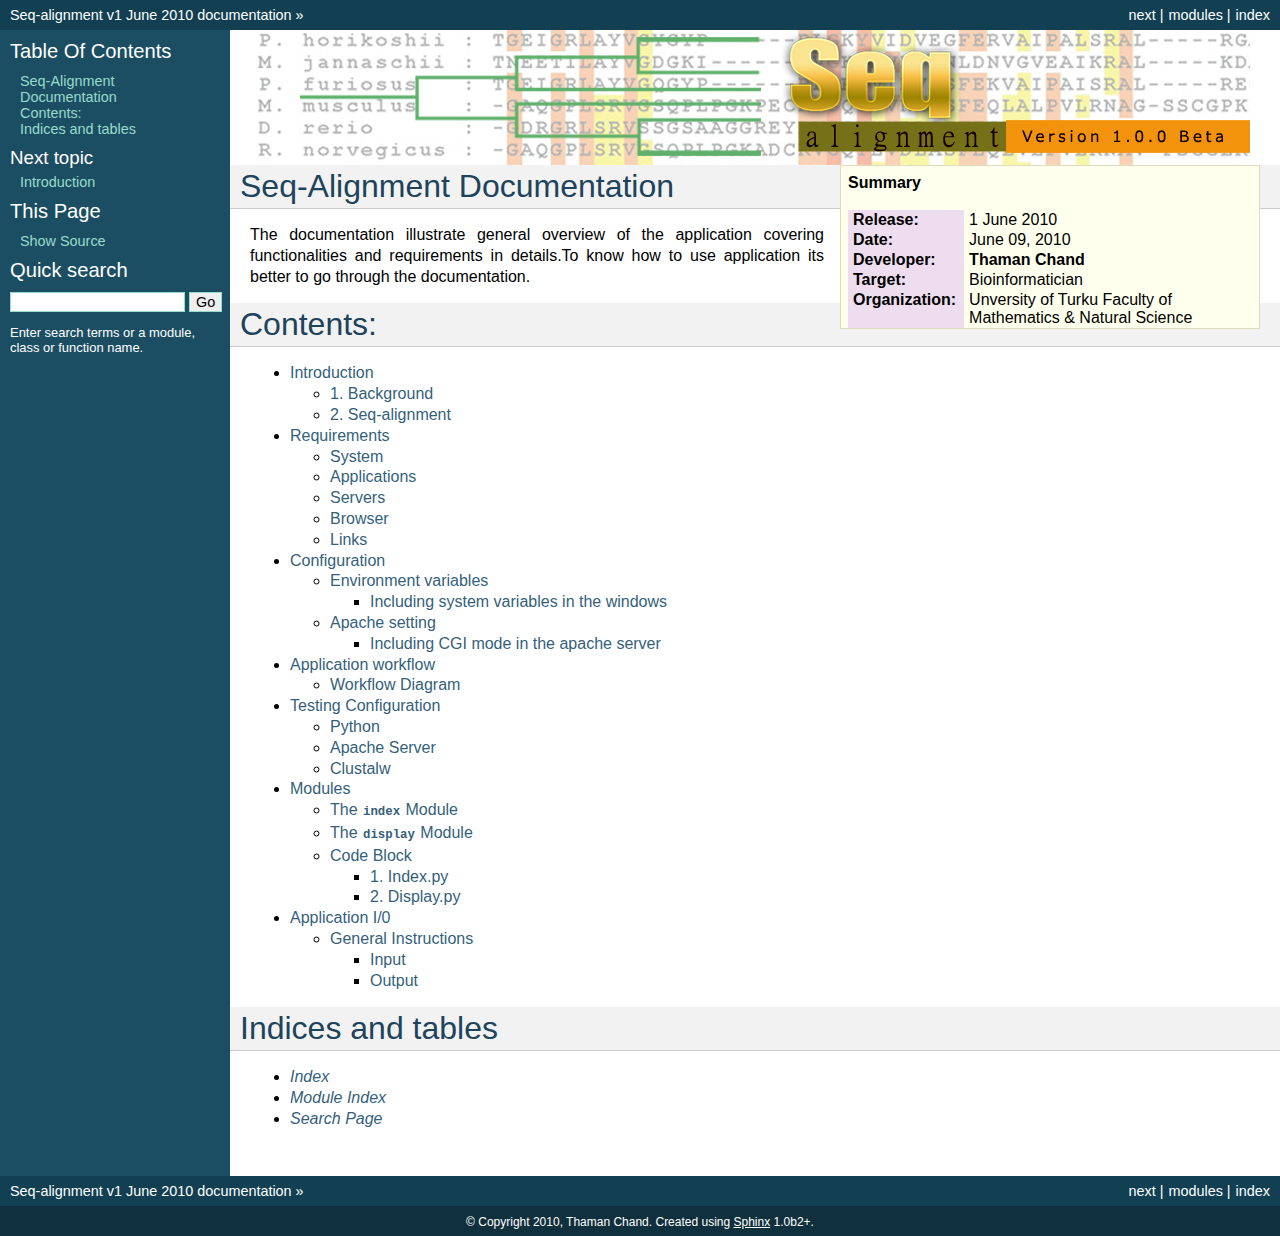
<file: Documentation/_build/html/index.html>
<!DOCTYPE html PUBLIC "-//W3C//DTD XHTML 1.0 Transitional//EN"
  "http://www.w3.org/TR/xhtml1/DTD/xhtml1-transitional.dtd">

<html xmlns="http://www.w3.org/1999/xhtml">
  <head>
    <meta http-equiv="Content-Type" content="text/html; charset=utf-8" />
    
    <title>Seq-Alignment Documentation &mdash; Seq-alignment v1 June 2010 documentation</title>
    <link rel="stylesheet" href="_static/default.css" type="text/css" />
    <link rel="stylesheet" href="_static/pygments.css" type="text/css" />
    <script type="text/javascript">
      var DOCUMENTATION_OPTIONS = {
        URL_ROOT:    '',
        VERSION:     '1 June 2010',
        COLLAPSE_INDEX: false,
        FILE_SUFFIX: '.html',
        HAS_SOURCE:  true
      };
    </script>
    <script type="text/javascript" src="_static/jquery.js"></script>
    <script type="text/javascript" src="_static/underscore.js"></script>
    <script type="text/javascript" src="_static/doctools.js"></script>
    <link rel="top" title="Seq-alignment v1 June 2010 documentation" href="#" />
    <link rel="next" title="Introduction" href="overview.html" /> 
  </head>
  <body>
    <div class="related">
      <h3>Navigation</h3>
      <ul>
        <li class="right" style="margin-right: 10px">
          <a href="genindex.html" title="General Index"
             accesskey="I">index</a></li>
        <li class="right" >
          <a href="py-modindex.html" title="Python Module Index"
             >modules</a> |</li>
        <li class="right" >
          <a href="overview.html" title="Introduction"
             accesskey="N">next</a> |</li>
        <li><a href="#">Seq-alignment v1 June 2010 documentation</a> &raquo;</li> 
      </ul>
    </div>  

    <div class="document">
      <div class="documentwrapper">
        <div class="bodywrapper">
          <div class="body">
            
  <img alt="_images/header1.png" src="_images/header1.png" />
<div class="sidebar">
<p class="first sidebar-title">Summary</p>
<table class="last docutils field-list" frame="void" rules="none">
<col class="field-name" />
<col class="field-body" />
<tbody valign="top">
<tr class="field"><th class="field-name">Release:</th><td class="field-body">1 June 2010</td>
</tr>
<tr class="field"><th class="field-name">Date:</th><td class="field-body">June 09, 2010</td>
</tr>
<tr class="field"><th class="field-name">Developer:</th><td class="field-body"><strong>Thaman Chand</strong></td>
</tr>
<tr class="field"><th class="field-name">Target:</th><td class="field-body">Bioinformatician</td>
</tr>
<tr class="field"><th class="field-name">Organization:</th><td class="field-body">Unversity of Turku
Faculty of Mathematics &amp;
Natural Science</td>
</tr>
</tbody>
</table>
</div>
<div class="section" id="seq-alignment-documentation">
<h1>Seq-Alignment Documentation<a class="headerlink" href="#seq-alignment-documentation" title="Permalink to this headline">¶</a></h1>
<p>The documentation illustrate general overview of the application covering functionalities and requirements
in details.To know how to use application its better to go through the documentation.</p>
</div>
<div class="section" id="contents">
<h1>Contents:<a class="headerlink" href="#contents" title="Permalink to this headline">¶</a></h1>
<div class="toctree-wrapper compound">
<ul>
<li class="toctree-l1"><a class="reference internal" href="overview.html">Introduction</a><ul>
<li class="toctree-l2"><a class="reference internal" href="overview.html#background">1. Background</a></li>
<li class="toctree-l2"><a class="reference internal" href="overview.html#seq-alignment">2. Seq-alignment</a></li>
</ul>
</li>
<li class="toctree-l1"><a class="reference internal" href="system_requirement.html">Requirements</a><ul>
<li class="toctree-l2"><a class="reference internal" href="system_requirement.html#system">System</a></li>
<li class="toctree-l2"><a class="reference internal" href="system_requirement.html#applications">Applications</a></li>
<li class="toctree-l2"><a class="reference internal" href="system_requirement.html#servers">Servers</a></li>
<li class="toctree-l2"><a class="reference internal" href="system_requirement.html#browser">Browser</a></li>
<li class="toctree-l2"><a class="reference internal" href="system_requirement.html#links">Links</a></li>
</ul>
</li>
<li class="toctree-l1"><a class="reference internal" href="configuration.html">Configuration</a><ul>
<li class="toctree-l2"><a class="reference internal" href="configuration.html#environment-variables">Environment variables</a><ul>
<li class="toctree-l3"><a class="reference internal" href="configuration.html#including-system-variables-in-the-windows">Including system variables in the windows</a></li>
</ul>
</li>
<li class="toctree-l2"><a class="reference internal" href="configuration.html#apache-setting">Apache setting</a><ul>
<li class="toctree-l3"><a class="reference internal" href="configuration.html#including-cgi-mode-in-the-apache-server">Including CGI mode in the apache server</a></li>
</ul>
</li>
</ul>
</li>
<li class="toctree-l1"><a class="reference internal" href="appliwork.html">Application workflow</a><ul>
<li class="toctree-l2"><a class="reference internal" href="appliwork.html#workflow-diagram">Workflow Diagram</a></li>
</ul>
</li>
<li class="toctree-l1"><a class="reference internal" href="testapp.html">Testing Configuration</a><ul>
<li class="toctree-l2"><a class="reference internal" href="testapp.html#python">Python</a></li>
<li class="toctree-l2"><a class="reference internal" href="testapp.html#apache-server">Apache Server</a></li>
<li class="toctree-l2"><a class="reference internal" href="testapp.html#clustalw">Clustalw</a></li>
</ul>
</li>
<li class="toctree-l1"><a class="reference internal" href="api.html">Modules</a><ul>
<li class="toctree-l2"><a class="reference internal" href="api.html#module-index">The <tt class="docutils literal"><span class="pre">index</span></tt> Module</a></li>
<li class="toctree-l2"><a class="reference internal" href="api.html#module-display">The <tt class="docutils literal"><span class="pre">display</span></tt> Module</a></li>
<li class="toctree-l2"><a class="reference internal" href="api.html#code-block">Code Block</a><ul>
<li class="toctree-l3"><a class="reference internal" href="api.html#index-py">1. Index.py</a></li>
<li class="toctree-l3"><a class="reference internal" href="api.html#display-py">2. Display.py</a></li>
</ul>
</li>
</ul>
</li>
<li class="toctree-l1"><a class="reference internal" href="runapp.html">Application I/0</a><ul>
<li class="toctree-l2"><a class="reference internal" href="runapp.html#general-instructions">General Instructions</a><ul>
<li class="toctree-l3"><a class="reference internal" href="runapp.html#input">Input</a></li>
<li class="toctree-l3"><a class="reference internal" href="runapp.html#output">Output</a></li>
</ul>
</li>
</ul>
</li>
</ul>
</div>
</div>
<div class="section" id="indices-and-tables">
<h1>Indices and tables<a class="headerlink" href="#indices-and-tables" title="Permalink to this headline">¶</a></h1>
<ul class="simple">
<li><a class="reference internal" href="genindex.html"><em>Index</em></a></li>
<li><a class="reference internal" href="py-modindex.html"><em>Module Index</em></a></li>
<li><a class="reference internal" href="search.html"><em>Search Page</em></a></li>
</ul>
</div>


          </div>
        </div>
      </div>
      <div class="sphinxsidebar">
        <div class="sphinxsidebarwrapper">
  <h3><a href="#">Table Of Contents</a></h3>
  <ul>
<li><a class="reference internal" href="#">Seq-Alignment Documentation</a></li>
<li><a class="reference internal" href="#contents">Contents:</a><ul>
</ul>
</li>
<li><a class="reference internal" href="#indices-and-tables">Indices and tables</a></li>
</ul>

  <h4>Next topic</h4>
  <p class="topless"><a href="overview.html"
                        title="next chapter">Introduction</a></p>
  <h3>This Page</h3>
  <ul class="this-page-menu">
    <li><a href="_sources/index.txt"
           rel="nofollow">Show Source</a></li>
  </ul>
<div id="searchbox" style="display: none">
  <h3>Quick search</h3>
    <form class="search" action="search.html" method="get">
      <input type="text" name="q" size="18" />
      <input type="submit" value="Go" />
      <input type="hidden" name="check_keywords" value="yes" />
      <input type="hidden" name="area" value="default" />
    </form>
    <p class="searchtip" style="font-size: 90%">
    Enter search terms or a module, class or function name.
    </p>
</div>
<script type="text/javascript">$('#searchbox').show(0);</script>
        </div>
      </div>
      <div class="clearer"></div>
    </div>
    <div class="related">
      <h3>Navigation</h3>
      <ul>
        <li class="right" style="margin-right: 10px">
          <a href="genindex.html" title="General Index"
             >index</a></li>
        <li class="right" >
          <a href="py-modindex.html" title="Python Module Index"
             >modules</a> |</li>
        <li class="right" >
          <a href="overview.html" title="Introduction"
             >next</a> |</li>
        <li><a href="#">Seq-alignment v1 June 2010 documentation</a> &raquo;</li> 
      </ul>
    </div>
    <div class="footer">
        &copy; Copyright 2010, Thaman Chand.
      Created using <a href="http://sphinx.pocoo.org/">Sphinx</a> 1.0b2+.
    </div>
  </body>
</html>
</file>
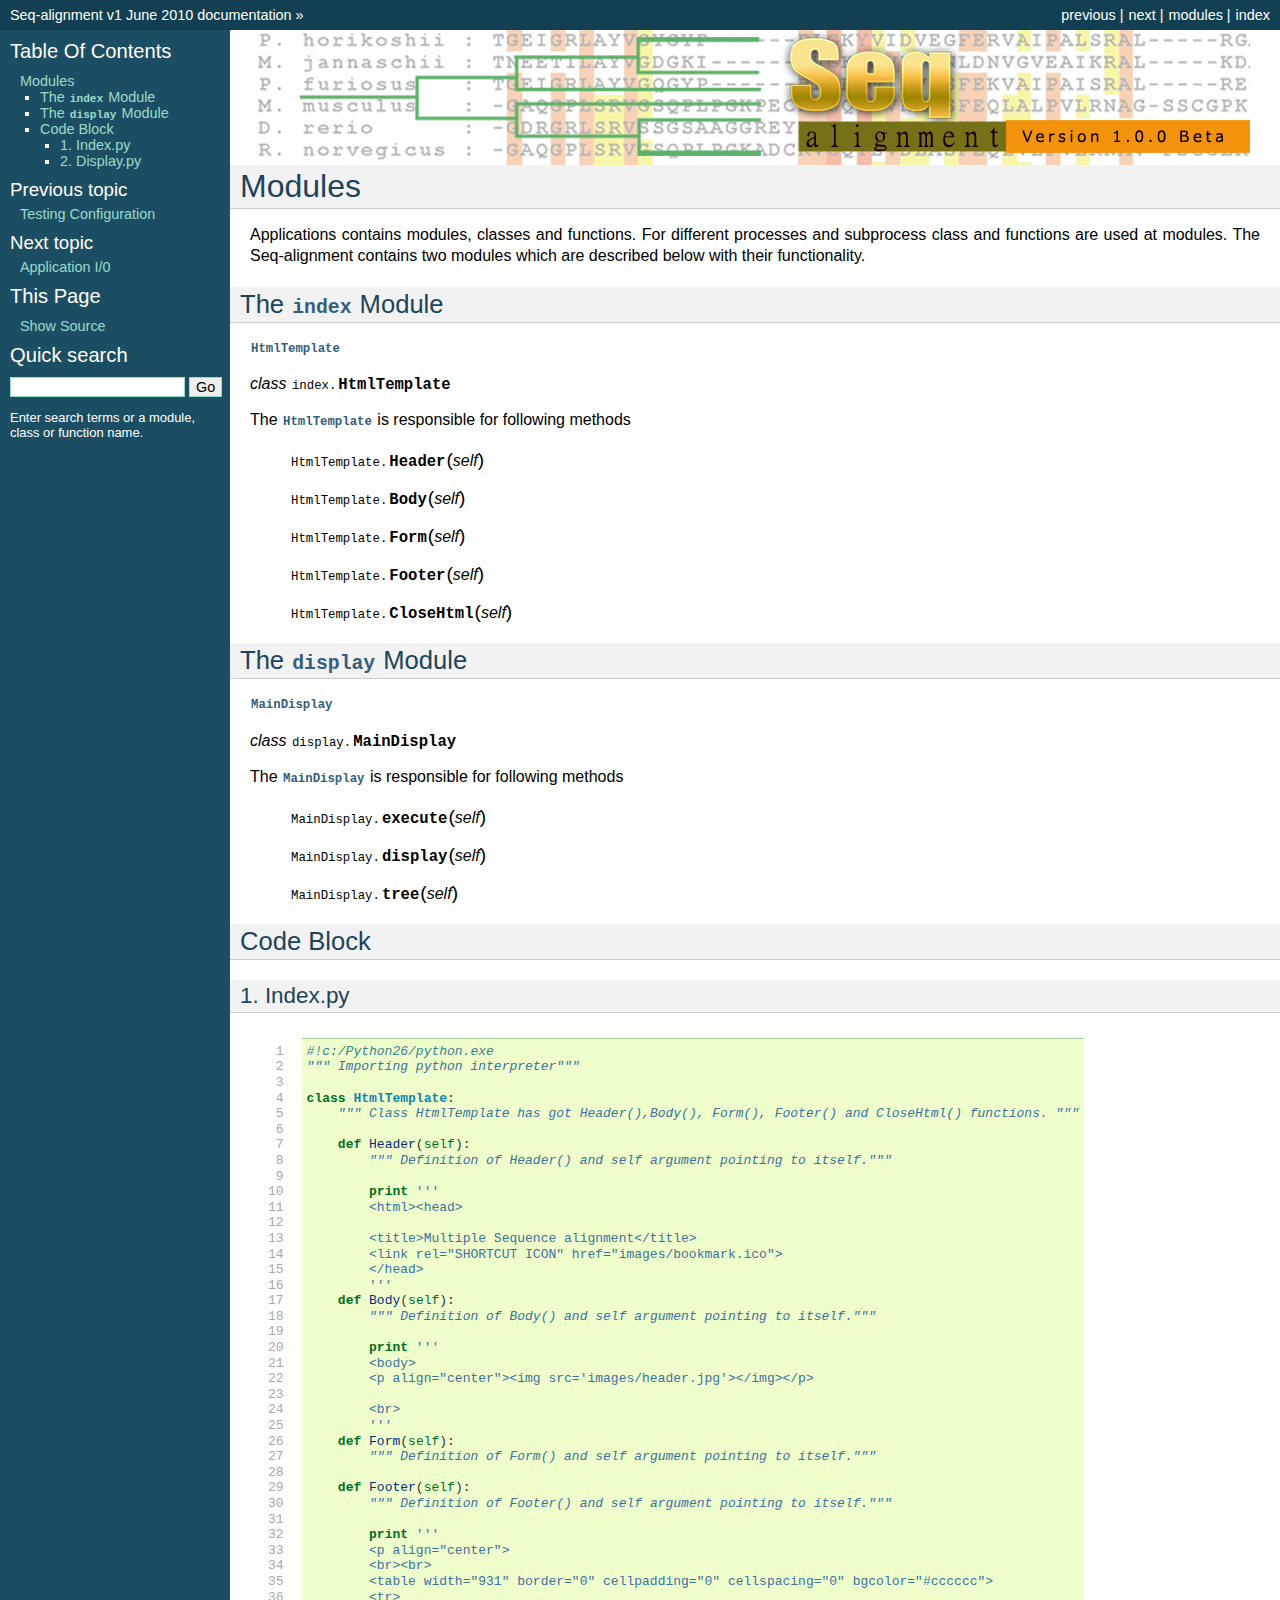
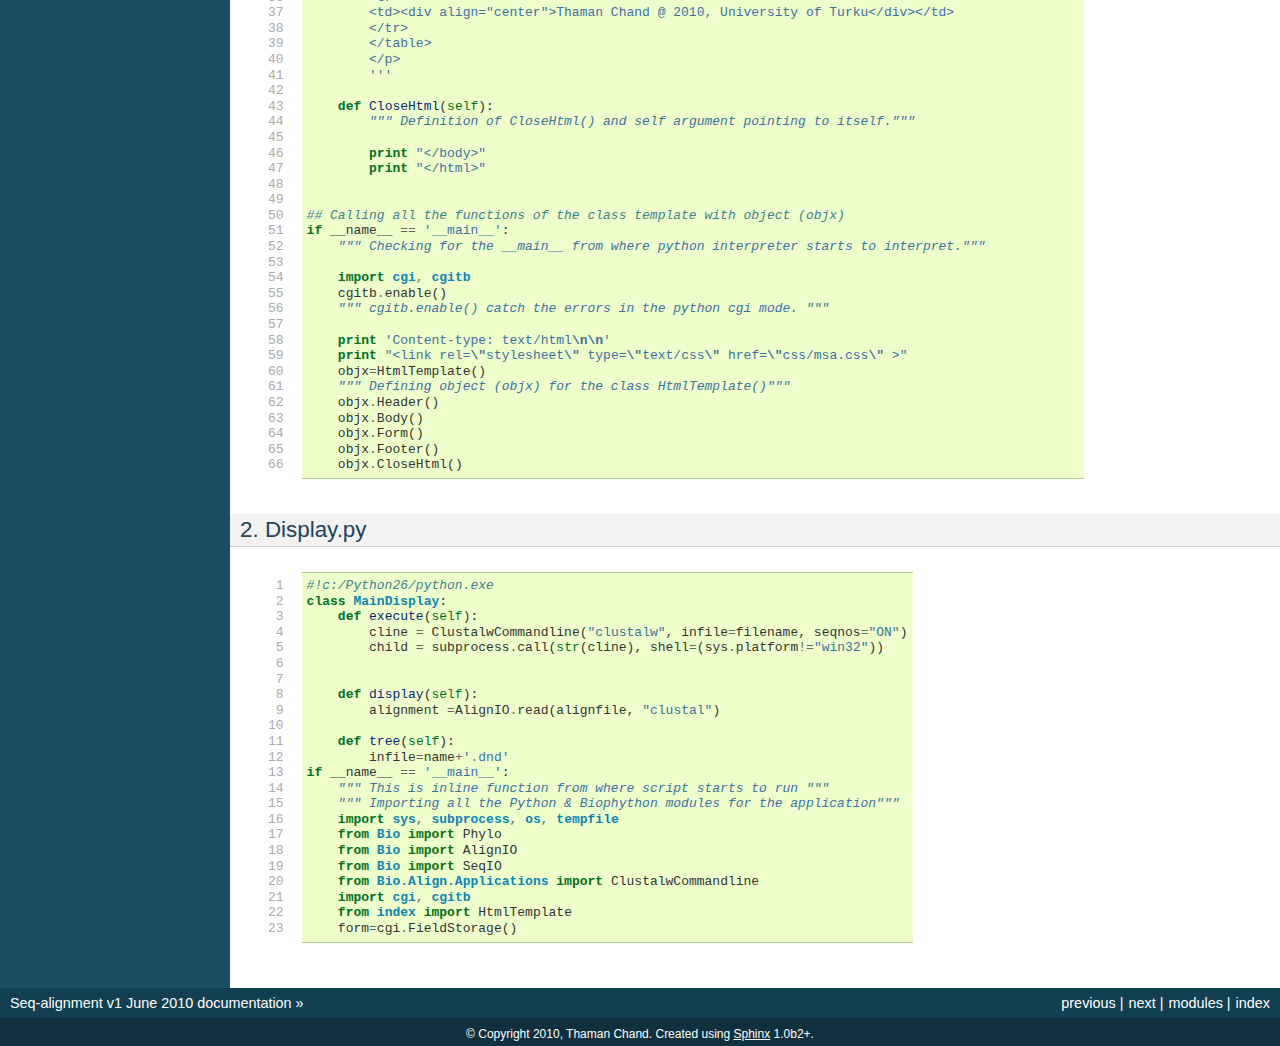
<file: Documentation/_build/html/api.html>
<!DOCTYPE html PUBLIC "-//W3C//DTD XHTML 1.0 Transitional//EN"
  "http://www.w3.org/TR/xhtml1/DTD/xhtml1-transitional.dtd">

<html xmlns="http://www.w3.org/1999/xhtml">
  <head>
    <meta http-equiv="Content-Type" content="text/html; charset=utf-8" />
    
    <title>Modules &mdash; Seq-alignment v1 June 2010 documentation</title>
    <link rel="stylesheet" href="_static/default.css" type="text/css" />
    <link rel="stylesheet" href="_static/pygments.css" type="text/css" />
    <script type="text/javascript">
      var DOCUMENTATION_OPTIONS = {
        URL_ROOT:    '',
        VERSION:     '1 June 2010',
        COLLAPSE_INDEX: false,
        FILE_SUFFIX: '.html',
        HAS_SOURCE:  true
      };
    </script>
    <script type="text/javascript" src="_static/jquery.js"></script>
    <script type="text/javascript" src="_static/underscore.js"></script>
    <script type="text/javascript" src="_static/doctools.js"></script>
    <link rel="top" title="Seq-alignment v1 June 2010 documentation" href="index.html" />
    <link rel="next" title="Application I/0" href="runapp.html" />
    <link rel="prev" title="Testing Configuration" href="testapp.html" /> 
  </head>
  <body>
    <div class="related">
      <h3>Navigation</h3>
      <ul>
        <li class="right" style="margin-right: 10px">
          <a href="genindex.html" title="General Index"
             accesskey="I">index</a></li>
        <li class="right" >
          <a href="py-modindex.html" title="Python Module Index"
             >modules</a> |</li>
        <li class="right" >
          <a href="runapp.html" title="Application I/0"
             accesskey="N">next</a> |</li>
        <li class="right" >
          <a href="testapp.html" title="Testing Configuration"
             accesskey="P">previous</a> |</li>
        <li><a href="index.html">Seq-alignment v1 June 2010 documentation</a> &raquo;</li> 
      </ul>
    </div>  

    <div class="document">
      <div class="documentwrapper">
        <div class="bodywrapper">
          <div class="body">
            
  <img alt="_images/header1.png" src="_images/header1.png" />
<div class="section" id="modules">
<h1>Modules<a class="headerlink" href="#modules" title="Permalink to this headline">¶</a></h1>
<p>Applications contains modules, classes and functions. For different processes and subprocess
class and functions are used at modules. The Seq-alignment contains two modules which are described
below with their functionality.</p>
<div class="section" id="module-index">
<span id="the-index-module"></span><h2>The <a class="reference internal" href="#module-index"><tt class="xref py py-mod docutils literal"><span class="pre">index</span></tt></a> Module<a class="headerlink" href="#module-index" title="Permalink to this headline">¶</a></h2>
<p><a class="reference internal" href="#index.HtmlTemplate" title="index.HtmlTemplate"><tt class="xref py py-class docutils literal"><span class="pre">HtmlTemplate</span></tt></a></p>
<dl class="class">
<dt id="index.HtmlTemplate">
<em class="property">class </em><tt class="descclassname">index.</tt><tt class="descname">HtmlTemplate</tt><a class="headerlink" href="#index.HtmlTemplate" title="Permalink to this definition">¶</a></dt>
<dd></dd></dl>

<p>The <a class="reference internal" href="#index.HtmlTemplate" title="index.HtmlTemplate"><tt class="xref py py-class docutils literal"><span class="pre">HtmlTemplate</span></tt></a> is responsible for following methods</p>
<blockquote>
<dl class="method">
<dt id="index.HtmlTemplate.Header">
<tt class="descclassname">HtmlTemplate.</tt><tt class="descname">Header</tt><big>(</big><em>self</em><big>)</big><a class="headerlink" href="#index.HtmlTemplate.Header" title="Permalink to this definition">¶</a></dt>
<dd></dd></dl>

<dl class="method">
<dt id="index.HtmlTemplate.Body">
<tt class="descclassname">HtmlTemplate.</tt><tt class="descname">Body</tt><big>(</big><em>self</em><big>)</big><a class="headerlink" href="#index.HtmlTemplate.Body" title="Permalink to this definition">¶</a></dt>
<dd></dd></dl>

<dl class="method">
<dt id="index.HtmlTemplate.Form">
<tt class="descclassname">HtmlTemplate.</tt><tt class="descname">Form</tt><big>(</big><em>self</em><big>)</big><a class="headerlink" href="#index.HtmlTemplate.Form" title="Permalink to this definition">¶</a></dt>
<dd></dd></dl>

<dl class="method">
<dt id="index.HtmlTemplate.Footer">
<tt class="descclassname">HtmlTemplate.</tt><tt class="descname">Footer</tt><big>(</big><em>self</em><big>)</big><a class="headerlink" href="#index.HtmlTemplate.Footer" title="Permalink to this definition">¶</a></dt>
<dd></dd></dl>

<dl class="method">
<dt id="index.HtmlTemplate.CloseHtml">
<tt class="descclassname">HtmlTemplate.</tt><tt class="descname">CloseHtml</tt><big>(</big><em>self</em><big>)</big><a class="headerlink" href="#index.HtmlTemplate.CloseHtml" title="Permalink to this definition">¶</a></dt>
<dd></dd></dl>

</blockquote>
</div>
<div class="section" id="module-display">
<span id="the-display-module"></span><h2>The <a class="reference internal" href="#module-display"><tt class="xref py py-mod docutils literal"><span class="pre">display</span></tt></a> Module<a class="headerlink" href="#module-display" title="Permalink to this headline">¶</a></h2>
<p><a class="reference internal" href="#display.MainDisplay" title="display.MainDisplay"><tt class="xref py py-class docutils literal"><span class="pre">MainDisplay</span></tt></a></p>
<dl class="class">
<dt id="display.MainDisplay">
<em class="property">class </em><tt class="descclassname">display.</tt><tt class="descname">MainDisplay</tt><a class="headerlink" href="#display.MainDisplay" title="Permalink to this definition">¶</a></dt>
<dd></dd></dl>

<p>The <a class="reference internal" href="#display.MainDisplay" title="display.MainDisplay"><tt class="xref py py-class docutils literal"><span class="pre">MainDisplay</span></tt></a> is responsible for following methods</p>
<blockquote>
<dl class="method">
<dt id="display.MainDisplay.execute">
<tt class="descclassname">MainDisplay.</tt><tt class="descname">execute</tt><big>(</big><em>self</em><big>)</big><a class="headerlink" href="#display.MainDisplay.execute" title="Permalink to this definition">¶</a></dt>
<dd></dd></dl>

<dl class="method">
<dt id="display.MainDisplay.display">
<tt class="descclassname">MainDisplay.</tt><tt class="descname">display</tt><big>(</big><em>self</em><big>)</big><a class="headerlink" href="#display.MainDisplay.display" title="Permalink to this definition">¶</a></dt>
<dd></dd></dl>

<dl class="method">
<dt id="display.MainDisplay.tree">
<tt class="descclassname">MainDisplay.</tt><tt class="descname">tree</tt><big>(</big><em>self</em><big>)</big><a class="headerlink" href="#display.MainDisplay.tree" title="Permalink to this definition">¶</a></dt>
<dd></dd></dl>

</blockquote>
</div>
<div class="section" id="code-block">
<h2>Code Block<a class="headerlink" href="#code-block" title="Permalink to this headline">¶</a></h2>
<div class="section" id="index-py">
<h3>1. Index.py<a class="headerlink" href="#index-py" title="Permalink to this headline">¶</a></h3>
<div class="highlight-python"><table class="highlighttable"><tr><td class="linenos"><div class="linenodiv"><pre> 1
 2
 3
 4
 5
 6
 7
 8
 9
10
11
12
13
14
15
16
17
18
19
20
21
22
23
24
25
26
27
28
29
30
31
32
33
34
35
36
37
38
39
40
41
42
43
44
45
46
47
48
49
50
51
52
53
54
55
56
57
58
59
60
61
62
63
64
65
66</pre></div></td><td class="code"><div class="highlight"><pre><span class="c">#!c:/Python26/python.exe</span>
<span class="sd">&quot;&quot;&quot; Importing python interpreter&quot;&quot;&quot;</span>

<span class="k">class</span> <span class="nc">HtmlTemplate</span><span class="p">:</span>
    <span class="sd">&quot;&quot;&quot; Class HtmlTemplate has got Header(),Body(), Form(), Footer() and CloseHtml() functions. &quot;&quot;&quot;</span>

    <span class="k">def</span> <span class="nf">Header</span><span class="p">(</span><span class="bp">self</span><span class="p">):</span>
        <span class="sd">&quot;&quot;&quot; Definition of Header() and self argument pointing to itself.&quot;&quot;&quot;</span>

        <span class="k">print</span> <span class="s">&#39;&#39;&#39;</span>
<span class="s">        &lt;html&gt;&lt;head&gt;</span>

<span class="s">        &lt;title&gt;Multiple Sequence alignment&lt;/title&gt;</span>
<span class="s">        &lt;link rel=&quot;SHORTCUT ICON&quot; href=&quot;images/bookmark.ico&quot;&gt;</span>
<span class="s">        &lt;/head&gt;</span>
<span class="s">        &#39;&#39;&#39;</span>
    <span class="k">def</span> <span class="nf">Body</span><span class="p">(</span><span class="bp">self</span><span class="p">):</span>
        <span class="sd">&quot;&quot;&quot; Definition of Body() and self argument pointing to itself.&quot;&quot;&quot;</span>

        <span class="k">print</span> <span class="s">&#39;&#39;&#39;</span>
<span class="s">        &lt;body&gt;</span>
<span class="s">        &lt;p align=&quot;center&quot;&gt;&lt;img src=&#39;images/header.jpg&#39;&gt;&lt;/img&gt;&lt;/p&gt;</span>

<span class="s">        &lt;br&gt;</span>
<span class="s">        &#39;&#39;&#39;</span>
    <span class="k">def</span> <span class="nf">Form</span><span class="p">(</span><span class="bp">self</span><span class="p">):</span>
        <span class="sd">&quot;&quot;&quot; Definition of Form() and self argument pointing to itself.&quot;&quot;&quot;</span>

    <span class="k">def</span> <span class="nf">Footer</span><span class="p">(</span><span class="bp">self</span><span class="p">):</span>
        <span class="sd">&quot;&quot;&quot; Definition of Footer() and self argument pointing to itself.&quot;&quot;&quot;</span>

        <span class="k">print</span> <span class="s">&#39;&#39;&#39;</span>
<span class="s">        &lt;p align=&quot;center&quot;&gt;</span>
<span class="s">        &lt;br&gt;&lt;br&gt;</span>
<span class="s">        &lt;table width=&quot;931&quot; border=&quot;0&quot; cellpadding=&quot;0&quot; cellspacing=&quot;0&quot; bgcolor=&quot;#cccccc&quot;&gt;</span>
<span class="s">        &lt;tr&gt;</span>
<span class="s">        &lt;td&gt;&lt;div align=&quot;center&quot;&gt;Thaman Chand @ 2010, University of Turku&lt;/div&gt;&lt;/td&gt;</span>
<span class="s">        &lt;/tr&gt;</span>
<span class="s">        &lt;/table&gt;</span>
<span class="s">        &lt;/p&gt;</span>
<span class="s">        &#39;&#39;&#39;</span>

    <span class="k">def</span> <span class="nf">CloseHtml</span><span class="p">(</span><span class="bp">self</span><span class="p">):</span>
        <span class="sd">&quot;&quot;&quot; Definition of CloseHtml() and self argument pointing to itself.&quot;&quot;&quot;</span>

        <span class="k">print</span> <span class="s">&quot;&lt;/body&gt;&quot;</span>
        <span class="k">print</span> <span class="s">&quot;&lt;/html&gt;&quot;</span>


<span class="c">## Calling all the functions of the class template with object (objx)</span>
<span class="k">if</span> <span class="n">__name__</span> <span class="o">==</span> <span class="s">&#39;__main__&#39;</span><span class="p">:</span>
    <span class="sd">&quot;&quot;&quot; Checking for the __main__ from where python interpreter starts to interpret.&quot;&quot;&quot;</span>

    <span class="kn">import</span> <span class="nn">cgi</span><span class="o">,</span> <span class="nn">cgitb</span>
    <span class="n">cgitb</span><span class="o">.</span><span class="n">enable</span><span class="p">()</span>
    <span class="sd">&quot;&quot;&quot; cgitb.enable() catch the errors in the python cgi mode. &quot;&quot;&quot;</span>

    <span class="k">print</span> <span class="s">&#39;Content-type: text/html</span><span class="se">\n\n</span><span class="s">&#39;</span>
    <span class="k">print</span> <span class="s">&quot;&lt;link rel=</span><span class="se">\&quot;</span><span class="s">stylesheet</span><span class="se">\&quot;</span><span class="s"> type=</span><span class="se">\&quot;</span><span class="s">text/css</span><span class="se">\&quot;</span><span class="s"> href=</span><span class="se">\&quot;</span><span class="s">css/msa.css</span><span class="se">\&quot;</span><span class="s"> &gt;&quot;</span>
    <span class="n">objx</span><span class="o">=</span><span class="n">HtmlTemplate</span><span class="p">()</span>
    <span class="sd">&quot;&quot;&quot; Defining object (objx) for the class HtmlTemplate()&quot;&quot;&quot;</span>
    <span class="n">objx</span><span class="o">.</span><span class="n">Header</span><span class="p">()</span>
    <span class="n">objx</span><span class="o">.</span><span class="n">Body</span><span class="p">()</span>
    <span class="n">objx</span><span class="o">.</span><span class="n">Form</span><span class="p">()</span>
    <span class="n">objx</span><span class="o">.</span><span class="n">Footer</span><span class="p">()</span>
    <span class="n">objx</span><span class="o">.</span><span class="n">CloseHtml</span><span class="p">()</span>
</pre></div>
</td></tr></table></div>
</div>
<div class="section" id="display-py">
<h3>2. Display.py<a class="headerlink" href="#display-py" title="Permalink to this headline">¶</a></h3>
<div class="highlight-python"><table class="highlighttable"><tr><td class="linenos"><div class="linenodiv"><pre> 1
 2
 3
 4
 5
 6
 7
 8
 9
10
11
12
13
14
15
16
17
18
19
20
21
22
23</pre></div></td><td class="code"><div class="highlight"><pre><span class="c">#!c:/Python26/python.exe</span>
<span class="k">class</span> <span class="nc">MainDisplay</span><span class="p">:</span>
    <span class="k">def</span> <span class="nf">execute</span><span class="p">(</span><span class="bp">self</span><span class="p">):</span>
        <span class="n">cline</span> <span class="o">=</span> <span class="n">ClustalwCommandline</span><span class="p">(</span><span class="s">&quot;clustalw&quot;</span><span class="p">,</span> <span class="n">infile</span><span class="o">=</span><span class="n">filename</span><span class="p">,</span> <span class="n">seqnos</span><span class="o">=</span><span class="s">&quot;ON&quot;</span><span class="p">)</span>
        <span class="n">child</span> <span class="o">=</span> <span class="n">subprocess</span><span class="o">.</span><span class="n">call</span><span class="p">(</span><span class="nb">str</span><span class="p">(</span><span class="n">cline</span><span class="p">),</span> <span class="n">shell</span><span class="o">=</span><span class="p">(</span><span class="n">sys</span><span class="o">.</span><span class="n">platform</span><span class="o">!=</span><span class="s">&quot;win32&quot;</span><span class="p">))</span>


    <span class="k">def</span> <span class="nf">display</span><span class="p">(</span><span class="bp">self</span><span class="p">):</span>
        <span class="n">alignment</span> <span class="o">=</span><span class="n">AlignIO</span><span class="o">.</span><span class="n">read</span><span class="p">(</span><span class="n">alignfile</span><span class="p">,</span> <span class="s">&quot;clustal&quot;</span><span class="p">)</span>

    <span class="k">def</span> <span class="nf">tree</span><span class="p">(</span><span class="bp">self</span><span class="p">):</span>
        <span class="n">infile</span><span class="o">=</span><span class="n">name</span><span class="o">+</span><span class="s">&#39;.dnd&#39;</span>
<span class="k">if</span> <span class="n">__name__</span> <span class="o">==</span> <span class="s">&#39;__main__&#39;</span><span class="p">:</span>
    <span class="sd">&quot;&quot;&quot; This is inline function from where script starts to run &quot;&quot;&quot;</span>
    <span class="sd">&quot;&quot;&quot; Importing all the Python &amp; Biophython modules for the application&quot;&quot;&quot;</span>
    <span class="kn">import</span> <span class="nn">sys</span><span class="o">,</span> <span class="nn">subprocess</span><span class="o">,</span> <span class="nn">os</span><span class="o">,</span> <span class="nn">tempfile</span>
    <span class="kn">from</span> <span class="nn">Bio</span> <span class="kn">import</span> <span class="n">Phylo</span>
    <span class="kn">from</span> <span class="nn">Bio</span> <span class="kn">import</span> <span class="n">AlignIO</span>
    <span class="kn">from</span> <span class="nn">Bio</span> <span class="kn">import</span> <span class="n">SeqIO</span>
    <span class="kn">from</span> <span class="nn">Bio.Align.Applications</span> <span class="kn">import</span> <span class="n">ClustalwCommandline</span>
    <span class="kn">import</span> <span class="nn">cgi</span><span class="o">,</span> <span class="nn">cgitb</span>
    <span class="kn">from</span> <span class="nn">index</span> <span class="kn">import</span> <span class="n">HtmlTemplate</span>
    <span class="n">form</span><span class="o">=</span><span class="n">cgi</span><span class="o">.</span><span class="n">FieldStorage</span><span class="p">()</span>
</pre></div>
</td></tr></table></div>
</div>
</div>
</div>


          </div>
        </div>
      </div>
      <div class="sphinxsidebar">
        <div class="sphinxsidebarwrapper">
  <h3><a href="index.html">Table Of Contents</a></h3>
  <ul>
<li><a class="reference internal" href="#">Modules</a><ul>
<li><a class="reference internal" href="#module-index">The <tt class="docutils literal"><span class="pre">index</span></tt> Module</a></li>
<li><a class="reference internal" href="#module-display">The <tt class="docutils literal"><span class="pre">display</span></tt> Module</a></li>
<li><a class="reference internal" href="#code-block">Code Block</a><ul>
<li><a class="reference internal" href="#index-py">1. Index.py</a></li>
<li><a class="reference internal" href="#display-py">2. Display.py</a></li>
</ul>
</li>
</ul>
</li>
</ul>

  <h4>Previous topic</h4>
  <p class="topless"><a href="testapp.html"
                        title="previous chapter">Testing Configuration</a></p>
  <h4>Next topic</h4>
  <p class="topless"><a href="runapp.html"
                        title="next chapter">Application I/0</a></p>
  <h3>This Page</h3>
  <ul class="this-page-menu">
    <li><a href="_sources/api.txt"
           rel="nofollow">Show Source</a></li>
  </ul>
<div id="searchbox" style="display: none">
  <h3>Quick search</h3>
    <form class="search" action="search.html" method="get">
      <input type="text" name="q" size="18" />
      <input type="submit" value="Go" />
      <input type="hidden" name="check_keywords" value="yes" />
      <input type="hidden" name="area" value="default" />
    </form>
    <p class="searchtip" style="font-size: 90%">
    Enter search terms or a module, class or function name.
    </p>
</div>
<script type="text/javascript">$('#searchbox').show(0);</script>
        </div>
      </div>
      <div class="clearer"></div>
    </div>
    <div class="related">
      <h3>Navigation</h3>
      <ul>
        <li class="right" style="margin-right: 10px">
          <a href="genindex.html" title="General Index"
             >index</a></li>
        <li class="right" >
          <a href="py-modindex.html" title="Python Module Index"
             >modules</a> |</li>
        <li class="right" >
          <a href="runapp.html" title="Application I/0"
             >next</a> |</li>
        <li class="right" >
          <a href="testapp.html" title="Testing Configuration"
             >previous</a> |</li>
        <li><a href="index.html">Seq-alignment v1 June 2010 documentation</a> &raquo;</li> 
      </ul>
    </div>
    <div class="footer">
        &copy; Copyright 2010, Thaman Chand.
      Created using <a href="http://sphinx.pocoo.org/">Sphinx</a> 1.0b2+.
    </div>
  </body>
</html>
</file>
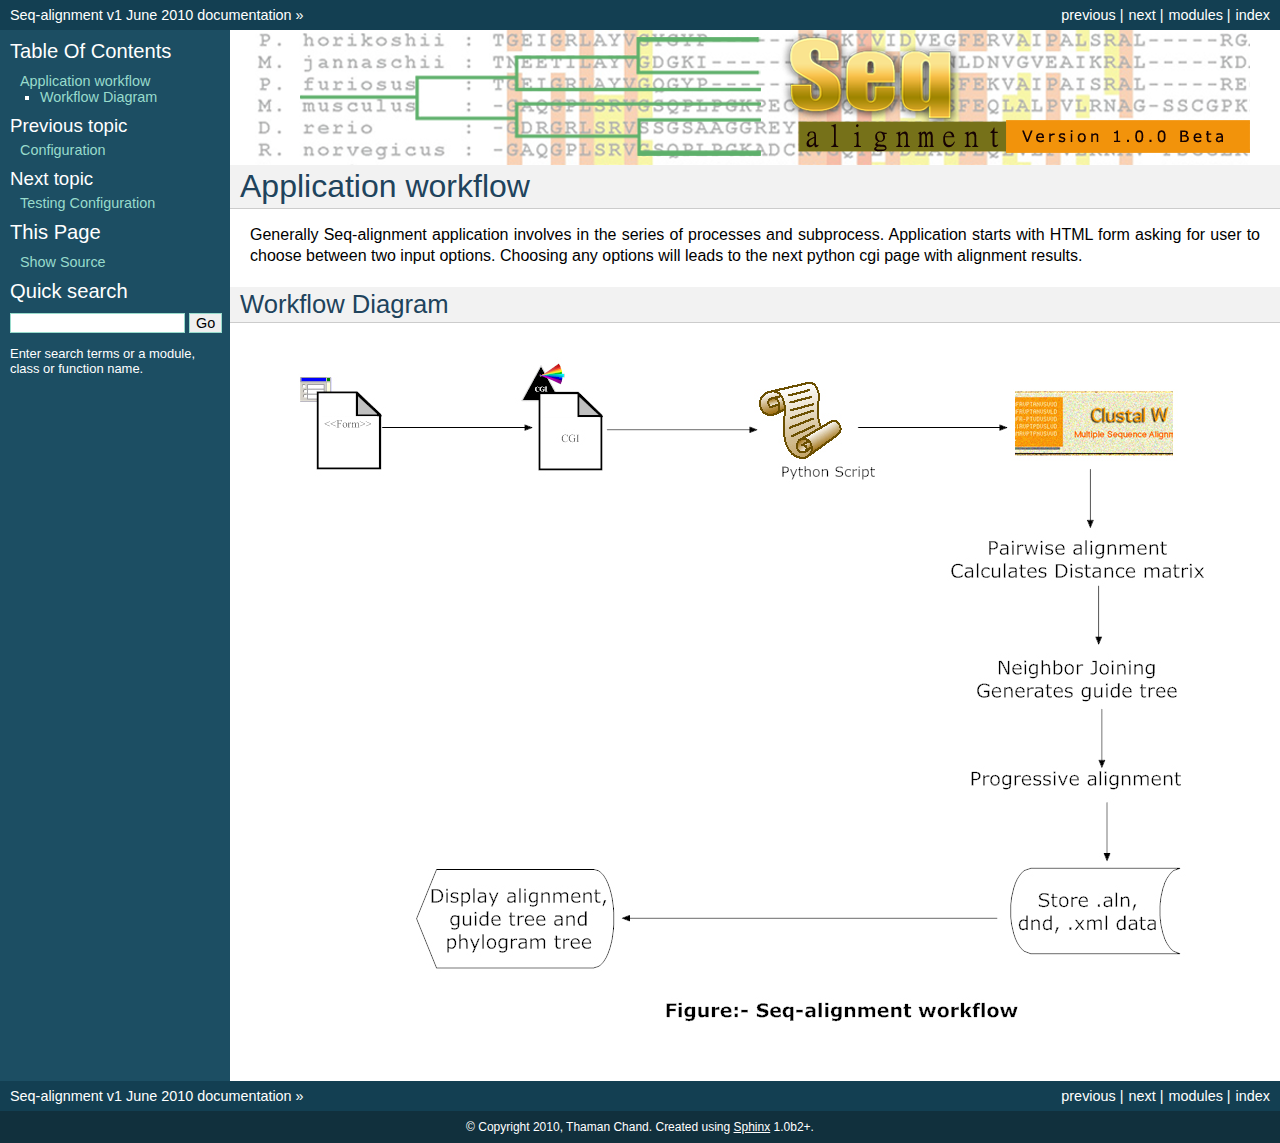
<file: Documentation/_build/html/appliwork.html>
<!DOCTYPE html PUBLIC "-//W3C//DTD XHTML 1.0 Transitional//EN"
  "http://www.w3.org/TR/xhtml1/DTD/xhtml1-transitional.dtd">

<html xmlns="http://www.w3.org/1999/xhtml">
  <head>
    <meta http-equiv="Content-Type" content="text/html; charset=utf-8" />
    
    <title>Application workflow &mdash; Seq-alignment v1 June 2010 documentation</title>
    <link rel="stylesheet" href="_static/default.css" type="text/css" />
    <link rel="stylesheet" href="_static/pygments.css" type="text/css" />
    <script type="text/javascript">
      var DOCUMENTATION_OPTIONS = {
        URL_ROOT:    '',
        VERSION:     '1 June 2010',
        COLLAPSE_INDEX: false,
        FILE_SUFFIX: '.html',
        HAS_SOURCE:  true
      };
    </script>
    <script type="text/javascript" src="_static/jquery.js"></script>
    <script type="text/javascript" src="_static/underscore.js"></script>
    <script type="text/javascript" src="_static/doctools.js"></script>
    <link rel="top" title="Seq-alignment v1 June 2010 documentation" href="index.html" />
    <link rel="next" title="Testing Configuration" href="testapp.html" />
    <link rel="prev" title="Configuration" href="configuration.html" /> 
  </head>
  <body>
    <div class="related">
      <h3>Navigation</h3>
      <ul>
        <li class="right" style="margin-right: 10px">
          <a href="genindex.html" title="General Index"
             accesskey="I">index</a></li>
        <li class="right" >
          <a href="py-modindex.html" title="Python Module Index"
             >modules</a> |</li>
        <li class="right" >
          <a href="testapp.html" title="Testing Configuration"
             accesskey="N">next</a> |</li>
        <li class="right" >
          <a href="configuration.html" title="Configuration"
             accesskey="P">previous</a> |</li>
        <li><a href="index.html">Seq-alignment v1 June 2010 documentation</a> &raquo;</li> 
      </ul>
    </div>  

    <div class="document">
      <div class="documentwrapper">
        <div class="bodywrapper">
          <div class="body">
            
  <img alt="_images/header1.png" src="_images/header1.png" />
<div class="section" id="application-workflow">
<h1>Application workflow<a class="headerlink" href="#application-workflow" title="Permalink to this headline">¶</a></h1>
<p>Generally Seq-alignment application involves in the series of processes and subprocess.
Application starts with HTML form asking for user to choose between two input options.
Choosing any options will leads to the next python cgi page with alignment results.</p>
<div class="section" id="workflow-diagram">
<h2>Workflow Diagram<a class="headerlink" href="#workflow-diagram" title="Permalink to this headline">¶</a></h2>
<div class="figure">
<img alt="_images/workflow.jpg" src="_images/workflow.jpg" />
</div>
</div>
</div>


          </div>
        </div>
      </div>
      <div class="sphinxsidebar">
        <div class="sphinxsidebarwrapper">
  <h3><a href="index.html">Table Of Contents</a></h3>
  <ul>
<li><a class="reference internal" href="#">Application workflow</a><ul>
<li><a class="reference internal" href="#workflow-diagram">Workflow Diagram</a></li>
</ul>
</li>
</ul>

  <h4>Previous topic</h4>
  <p class="topless"><a href="configuration.html"
                        title="previous chapter">Configuration</a></p>
  <h4>Next topic</h4>
  <p class="topless"><a href="testapp.html"
                        title="next chapter">Testing Configuration</a></p>
  <h3>This Page</h3>
  <ul class="this-page-menu">
    <li><a href="_sources/appliwork.txt"
           rel="nofollow">Show Source</a></li>
  </ul>
<div id="searchbox" style="display: none">
  <h3>Quick search</h3>
    <form class="search" action="search.html" method="get">
      <input type="text" name="q" size="18" />
      <input type="submit" value="Go" />
      <input type="hidden" name="check_keywords" value="yes" />
      <input type="hidden" name="area" value="default" />
    </form>
    <p class="searchtip" style="font-size: 90%">
    Enter search terms or a module, class or function name.
    </p>
</div>
<script type="text/javascript">$('#searchbox').show(0);</script>
        </div>
      </div>
      <div class="clearer"></div>
    </div>
    <div class="related">
      <h3>Navigation</h3>
      <ul>
        <li class="right" style="margin-right: 10px">
          <a href="genindex.html" title="General Index"
             >index</a></li>
        <li class="right" >
          <a href="py-modindex.html" title="Python Module Index"
             >modules</a> |</li>
        <li class="right" >
          <a href="testapp.html" title="Testing Configuration"
             >next</a> |</li>
        <li class="right" >
          <a href="configuration.html" title="Configuration"
             >previous</a> |</li>
        <li><a href="index.html">Seq-alignment v1 June 2010 documentation</a> &raquo;</li> 
      </ul>
    </div>
    <div class="footer">
        &copy; Copyright 2010, Thaman Chand.
      Created using <a href="http://sphinx.pocoo.org/">Sphinx</a> 1.0b2+.
    </div>
  </body>
</html>
</file>
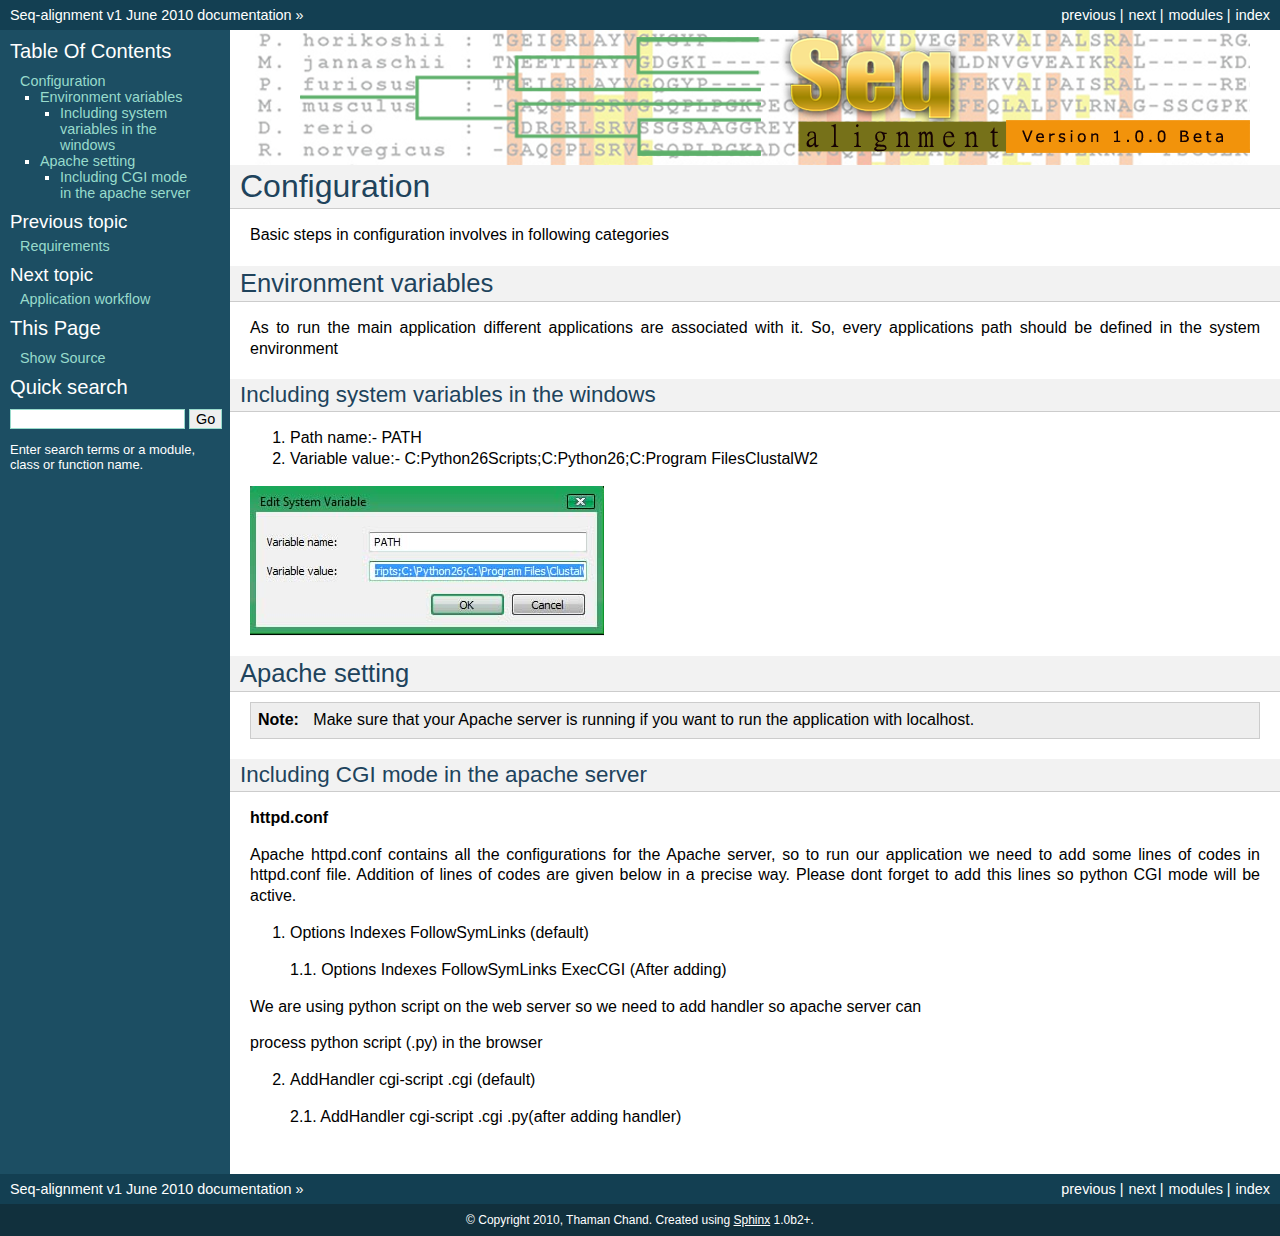
<file: Documentation/_build/html/configuration.html>
<!DOCTYPE html PUBLIC "-//W3C//DTD XHTML 1.0 Transitional//EN"
  "http://www.w3.org/TR/xhtml1/DTD/xhtml1-transitional.dtd">

<html xmlns="http://www.w3.org/1999/xhtml">
  <head>
    <meta http-equiv="Content-Type" content="text/html; charset=utf-8" />
    
    <title>Configuration &mdash; Seq-alignment v1 June 2010 documentation</title>
    <link rel="stylesheet" href="_static/default.css" type="text/css" />
    <link rel="stylesheet" href="_static/pygments.css" type="text/css" />
    <script type="text/javascript">
      var DOCUMENTATION_OPTIONS = {
        URL_ROOT:    '',
        VERSION:     '1 June 2010',
        COLLAPSE_INDEX: false,
        FILE_SUFFIX: '.html',
        HAS_SOURCE:  true
      };
    </script>
    <script type="text/javascript" src="_static/jquery.js"></script>
    <script type="text/javascript" src="_static/underscore.js"></script>
    <script type="text/javascript" src="_static/doctools.js"></script>
    <link rel="top" title="Seq-alignment v1 June 2010 documentation" href="index.html" />
    <link rel="next" title="Application workflow" href="appliwork.html" />
    <link rel="prev" title="Requirements" href="system_requirement.html" /> 
  </head>
  <body>
    <div class="related">
      <h3>Navigation</h3>
      <ul>
        <li class="right" style="margin-right: 10px">
          <a href="genindex.html" title="General Index"
             accesskey="I">index</a></li>
        <li class="right" >
          <a href="py-modindex.html" title="Python Module Index"
             >modules</a> |</li>
        <li class="right" >
          <a href="appliwork.html" title="Application workflow"
             accesskey="N">next</a> |</li>
        <li class="right" >
          <a href="system_requirement.html" title="Requirements"
             accesskey="P">previous</a> |</li>
        <li><a href="index.html">Seq-alignment v1 June 2010 documentation</a> &raquo;</li> 
      </ul>
    </div>  

    <div class="document">
      <div class="documentwrapper">
        <div class="bodywrapper">
          <div class="body">
            
  <img alt="_images/header1.png" src="_images/header1.png" />
<div class="section" id="configuration">
<h1>Configuration<a class="headerlink" href="#configuration" title="Permalink to this headline">¶</a></h1>
<p>Basic steps in configuration involves in following categories</p>
<div class="section" id="environment-variables">
<h2>Environment variables<a class="headerlink" href="#environment-variables" title="Permalink to this headline">¶</a></h2>
<p>As to run the main application different applications are associated with it. So, every applications
path should be defined in the system environment</p>
<div class="section" id="including-system-variables-in-the-windows">
<h3>Including system variables in the windows<a class="headerlink" href="#including-system-variables-in-the-windows" title="Permalink to this headline">¶</a></h3>
<ol class="arabic simple">
<li>Path name:- PATH</li>
<li>Variable value:- C:Python26Scripts;C:Python26;C:Program FilesClustalW2</li>
</ol>
<img alt="_images/path.jpg" src="_images/path.jpg" />
</div>
</div>
<div class="section" id="apache-setting">
<h2>Apache setting<a class="headerlink" href="#apache-setting" title="Permalink to this headline">¶</a></h2>
<div class="admonition note">
<p class="first admonition-title">Note</p>
<p class="last">Make sure that your Apache server is running if you want to run the application with localhost.</p>
</div>
<div class="section" id="including-cgi-mode-in-the-apache-server">
<h3>Including CGI mode in the apache server<a class="headerlink" href="#including-cgi-mode-in-the-apache-server" title="Permalink to this headline">¶</a></h3>
<p><strong>httpd.conf</strong></p>
<p>Apache httpd.conf contains all the configurations for the Apache server, so to run our application
we need to add some lines of codes in httpd.conf file. Addition of lines of codes are given below in
a precise way. Please dont forget to add this lines so python CGI mode will be active.</p>
<ol class="arabic">
<li><p class="first">Options Indexes FollowSymLinks (default)</p>
<p>1.1. Options Indexes FollowSymLinks ExecCGI (After adding)</p>
</li>
</ol>
<p>We are using python script on the web server so we need to add handler so apache server can</p>
<p>process python script (.py) in the browser</p>
<ol class="arabic" start="2">
<li><p class="first">AddHandler cgi-script .cgi (default)</p>
<p>2.1. AddHandler cgi-script .cgi .py(after adding handler)</p>
</li>
</ol>
</div>
</div>
</div>


          </div>
        </div>
      </div>
      <div class="sphinxsidebar">
        <div class="sphinxsidebarwrapper">
  <h3><a href="index.html">Table Of Contents</a></h3>
  <ul>
<li><a class="reference internal" href="#">Configuration</a><ul>
<li><a class="reference internal" href="#environment-variables">Environment variables</a><ul>
<li><a class="reference internal" href="#including-system-variables-in-the-windows">Including system variables in the windows</a></li>
</ul>
</li>
<li><a class="reference internal" href="#apache-setting">Apache setting</a><ul>
<li><a class="reference internal" href="#including-cgi-mode-in-the-apache-server">Including CGI mode in the apache server</a></li>
</ul>
</li>
</ul>
</li>
</ul>

  <h4>Previous topic</h4>
  <p class="topless"><a href="system_requirement.html"
                        title="previous chapter">Requirements</a></p>
  <h4>Next topic</h4>
  <p class="topless"><a href="appliwork.html"
                        title="next chapter">Application workflow</a></p>
  <h3>This Page</h3>
  <ul class="this-page-menu">
    <li><a href="_sources/configuration.txt"
           rel="nofollow">Show Source</a></li>
  </ul>
<div id="searchbox" style="display: none">
  <h3>Quick search</h3>
    <form class="search" action="search.html" method="get">
      <input type="text" name="q" size="18" />
      <input type="submit" value="Go" />
      <input type="hidden" name="check_keywords" value="yes" />
      <input type="hidden" name="area" value="default" />
    </form>
    <p class="searchtip" style="font-size: 90%">
    Enter search terms or a module, class or function name.
    </p>
</div>
<script type="text/javascript">$('#searchbox').show(0);</script>
        </div>
      </div>
      <div class="clearer"></div>
    </div>
    <div class="related">
      <h3>Navigation</h3>
      <ul>
        <li class="right" style="margin-right: 10px">
          <a href="genindex.html" title="General Index"
             >index</a></li>
        <li class="right" >
          <a href="py-modindex.html" title="Python Module Index"
             >modules</a> |</li>
        <li class="right" >
          <a href="appliwork.html" title="Application workflow"
             >next</a> |</li>
        <li class="right" >
          <a href="system_requirement.html" title="Requirements"
             >previous</a> |</li>
        <li><a href="index.html">Seq-alignment v1 June 2010 documentation</a> &raquo;</li> 
      </ul>
    </div>
    <div class="footer">
        &copy; Copyright 2010, Thaman Chand.
      Created using <a href="http://sphinx.pocoo.org/">Sphinx</a> 1.0b2+.
    </div>
  </body>
</html>
</file>
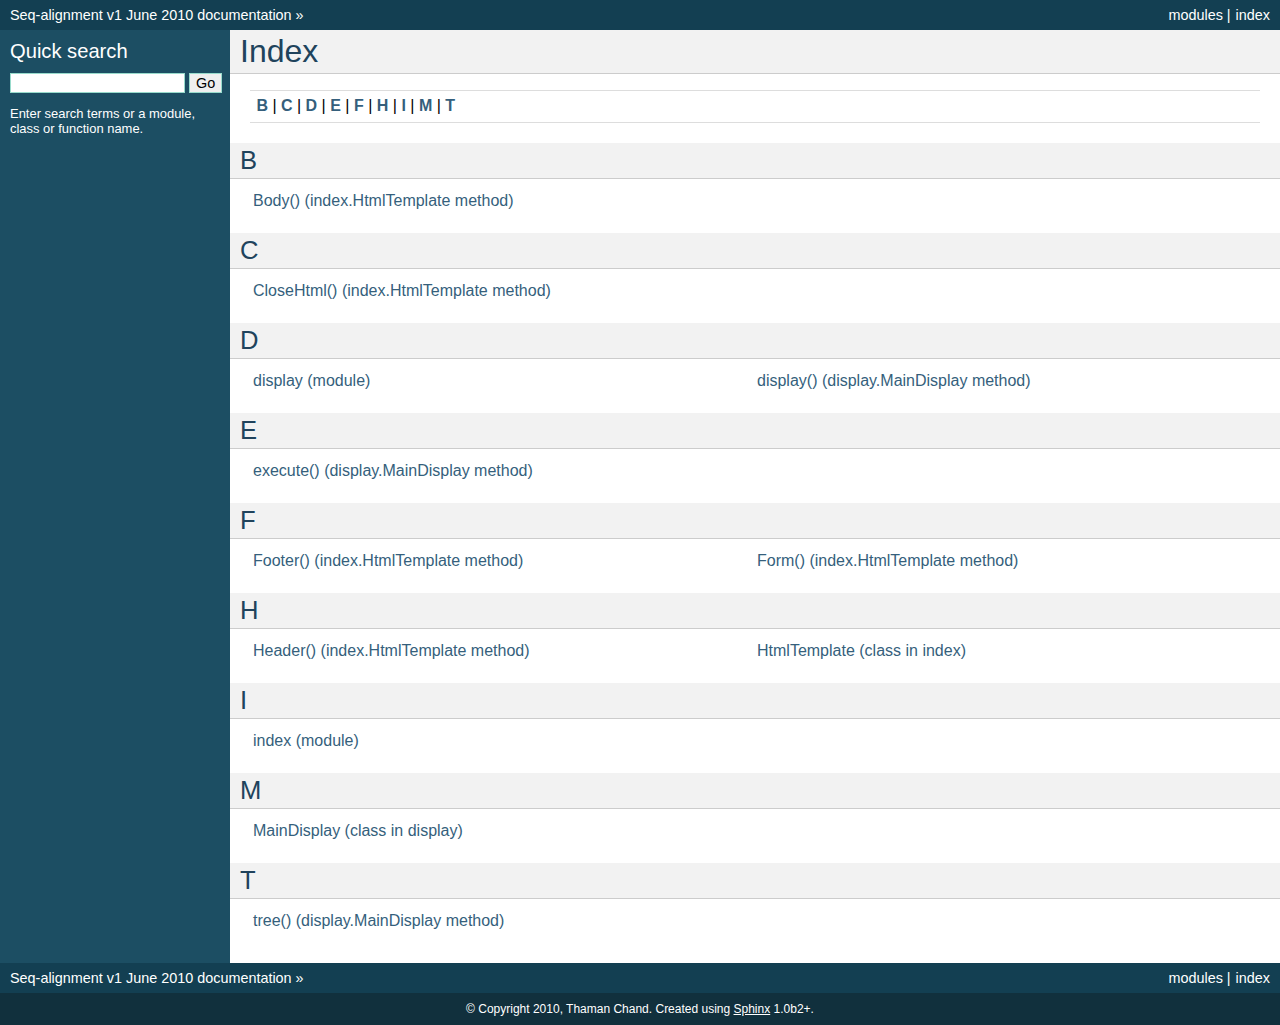
<file: Documentation/_build/html/genindex.html>
<!DOCTYPE html PUBLIC "-//W3C//DTD XHTML 1.0 Transitional//EN"
  "http://www.w3.org/TR/xhtml1/DTD/xhtml1-transitional.dtd">

<html xmlns="http://www.w3.org/1999/xhtml">
  <head>
    <meta http-equiv="Content-Type" content="text/html; charset=utf-8" />
    
    <title>Index &mdash; Seq-alignment v1 June 2010 documentation</title>
    <link rel="stylesheet" href="_static/default.css" type="text/css" />
    <link rel="stylesheet" href="_static/pygments.css" type="text/css" />
    <script type="text/javascript">
      var DOCUMENTATION_OPTIONS = {
        URL_ROOT:    '',
        VERSION:     '1 June 2010',
        COLLAPSE_INDEX: false,
        FILE_SUFFIX: '.html',
        HAS_SOURCE:  true
      };
    </script>
    <script type="text/javascript" src="_static/jquery.js"></script>
    <script type="text/javascript" src="_static/underscore.js"></script>
    <script type="text/javascript" src="_static/doctools.js"></script>
    <link rel="top" title="Seq-alignment v1 June 2010 documentation" href="index.html" /> 
  </head>
  <body>
    <div class="related">
      <h3>Navigation</h3>
      <ul>
        <li class="right" style="margin-right: 10px">
          <a href="#" title="General Index"
             accesskey="I">index</a></li>
        <li class="right" >
          <a href="py-modindex.html" title="Python Module Index"
             >modules</a> |</li>
        <li><a href="index.html">Seq-alignment v1 June 2010 documentation</a> &raquo;</li> 
      </ul>
    </div>  

    <div class="document">
      <div class="documentwrapper">
        <div class="bodywrapper">
          <div class="body">
            

   <h1 id="index">Index</h1>

   <div class="genindex-jumpbox">
   <a href="#B"><strong>B</strong></a> | <a href="#C"><strong>C</strong></a> | <a href="#D"><strong>D</strong></a> | <a href="#E"><strong>E</strong></a> | <a href="#F"><strong>F</strong></a> | <a href="#H"><strong>H</strong></a> | <a href="#I"><strong>I</strong></a> | <a href="#M"><strong>M</strong></a> | <a href="#T"><strong>T</strong></a> 
   </div>
<h2 id="B">B</h2>
<table width="100%" class="indextable genindextable"><tr>
  <td width="33%" valign="top"><dl>
    <dt><a href="api.html#index.HtmlTemplate.Body">Body() (index.HtmlTemplate method)</a></dt>
</dl></td>
</tr></table>

<h2 id="C">C</h2>
<table width="100%" class="indextable genindextable"><tr>
  <td width="33%" valign="top"><dl>
    <dt><a href="api.html#index.HtmlTemplate.CloseHtml">CloseHtml() (index.HtmlTemplate method)</a></dt>
</dl></td>
</tr></table>

<h2 id="D">D</h2>
<table width="100%" class="indextable genindextable"><tr>
  <td width="33%" valign="top"><dl>
    <dt><a href="api.html#module-display">display (module)</a></dt>
</dl></td>
  <td width="33%" valign="top"><dl>
    <dt><a href="api.html#display.MainDisplay.display">display() (display.MainDisplay method)</a></dt>
</dl></td>
</tr></table>

<h2 id="E">E</h2>
<table width="100%" class="indextable genindextable"><tr>
  <td width="33%" valign="top"><dl>
    <dt><a href="api.html#display.MainDisplay.execute">execute() (display.MainDisplay method)</a></dt>
</dl></td>
</tr></table>

<h2 id="F">F</h2>
<table width="100%" class="indextable genindextable"><tr>
  <td width="33%" valign="top"><dl>
    <dt><a href="api.html#index.HtmlTemplate.Footer">Footer() (index.HtmlTemplate method)</a></dt>
</dl></td>
  <td width="33%" valign="top"><dl>
    <dt><a href="api.html#index.HtmlTemplate.Form">Form() (index.HtmlTemplate method)</a></dt>
</dl></td>
</tr></table>

<h2 id="H">H</h2>
<table width="100%" class="indextable genindextable"><tr>
  <td width="33%" valign="top"><dl>
    <dt><a href="api.html#index.HtmlTemplate.Header">Header() (index.HtmlTemplate method)</a></dt>
</dl></td>
  <td width="33%" valign="top"><dl>
    <dt><a href="api.html#index.HtmlTemplate">HtmlTemplate (class in index)</a></dt>
</dl></td>
</tr></table>

<h2 id="I">I</h2>
<table width="100%" class="indextable genindextable"><tr>
  <td width="33%" valign="top"><dl>
    <dt><a href="api.html#module-index">index (module)</a></dt>
</dl></td>
</tr></table>

<h2 id="M">M</h2>
<table width="100%" class="indextable genindextable"><tr>
  <td width="33%" valign="top"><dl>
    <dt><a href="api.html#display.MainDisplay">MainDisplay (class in display)</a></dt>
</dl></td>
</tr></table>

<h2 id="T">T</h2>
<table width="100%" class="indextable genindextable"><tr>
  <td width="33%" valign="top"><dl>
    <dt><a href="api.html#display.MainDisplay.tree">tree() (display.MainDisplay method)</a></dt>
</dl></td>
</tr></table>



          </div>
        </div>
      </div>
      <div class="sphinxsidebar">
        <div class="sphinxsidebarwrapper">

   

<div id="searchbox" style="display: none">
  <h3>Quick search</h3>
    <form class="search" action="search.html" method="get">
      <input type="text" name="q" size="18" />
      <input type="submit" value="Go" />
      <input type="hidden" name="check_keywords" value="yes" />
      <input type="hidden" name="area" value="default" />
    </form>
    <p class="searchtip" style="font-size: 90%">
    Enter search terms or a module, class or function name.
    </p>
</div>
<script type="text/javascript">$('#searchbox').show(0);</script>
        </div>
      </div>
      <div class="clearer"></div>
    </div>
    <div class="related">
      <h3>Navigation</h3>
      <ul>
        <li class="right" style="margin-right: 10px">
          <a href="#" title="General Index"
             >index</a></li>
        <li class="right" >
          <a href="py-modindex.html" title="Python Module Index"
             >modules</a> |</li>
        <li><a href="index.html">Seq-alignment v1 June 2010 documentation</a> &raquo;</li> 
      </ul>
    </div>
    <div class="footer">
        &copy; Copyright 2010, Thaman Chand.
      Created using <a href="http://sphinx.pocoo.org/">Sphinx</a> 1.0b2+.
    </div>
  </body>
</html>
</file>
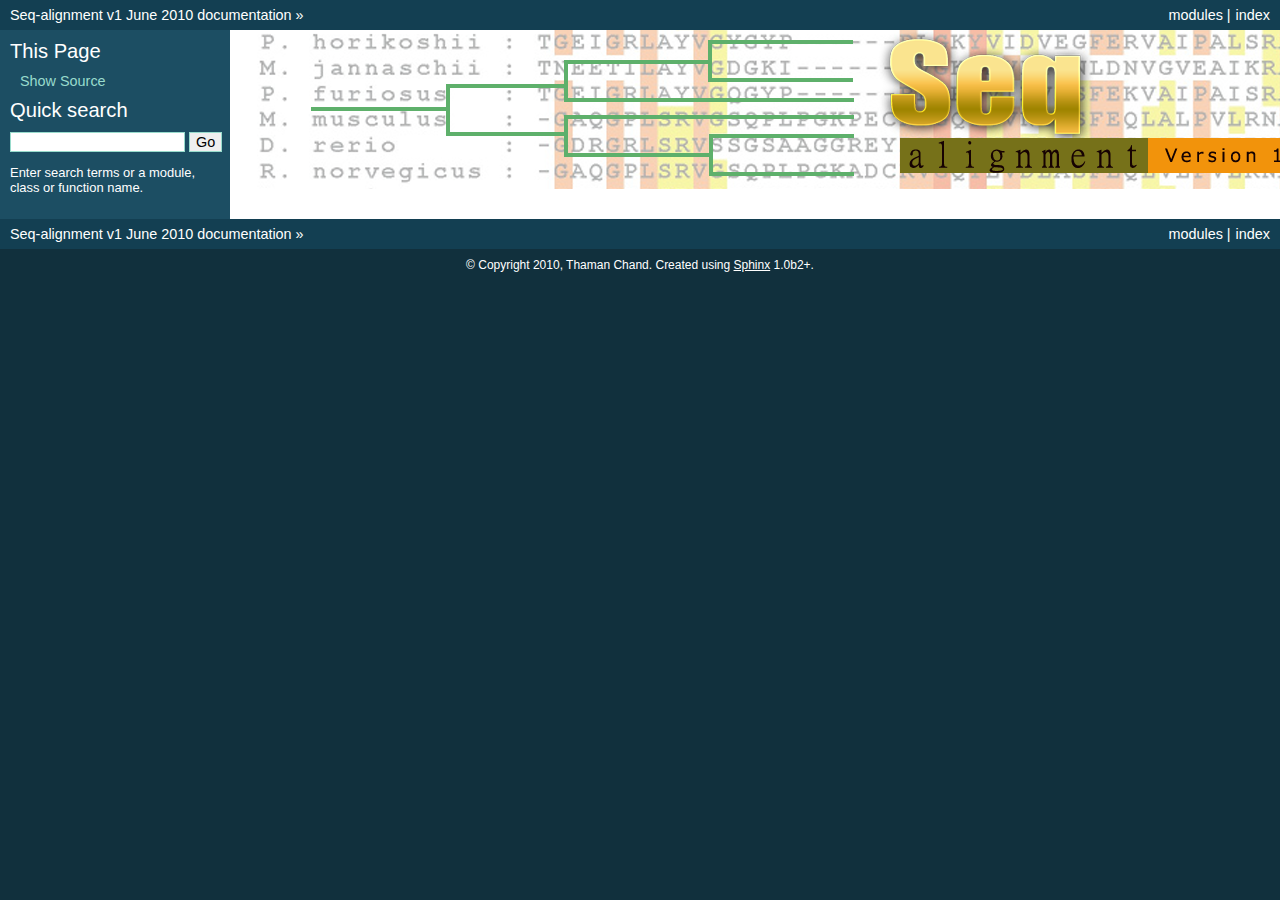
<file: Documentation/_build/html/global.html>
<!DOCTYPE html PUBLIC "-//W3C//DTD XHTML 1.0 Transitional//EN"
  "http://www.w3.org/TR/xhtml1/DTD/xhtml1-transitional.dtd">

<html xmlns="http://www.w3.org/1999/xhtml">
  <head>
    <meta http-equiv="Content-Type" content="text/html; charset=utf-8" />
    
    <title><no title> &mdash; Seq-alignment v1 June 2010 documentation</title>
    <link rel="stylesheet" href="_static/default.css" type="text/css" />
    <link rel="stylesheet" href="_static/pygments.css" type="text/css" />
    <script type="text/javascript">
      var DOCUMENTATION_OPTIONS = {
        URL_ROOT:    '',
        VERSION:     '1 June 2010',
        COLLAPSE_INDEX: false,
        FILE_SUFFIX: '.html',
        HAS_SOURCE:  true
      };
    </script>
    <script type="text/javascript" src="_static/jquery.js"></script>
    <script type="text/javascript" src="_static/underscore.js"></script>
    <script type="text/javascript" src="_static/doctools.js"></script>
    <link rel="top" title="Seq-alignment v1 June 2010 documentation" href="index.html" /> 
  </head>
  <body>
    <div class="related">
      <h3>Navigation</h3>
      <ul>
        <li class="right" style="margin-right: 10px">
          <a href="genindex.html" title="General Index"
             accesskey="I">index</a></li>
        <li class="right" >
          <a href="py-modindex.html" title="Python Module Index"
             >modules</a> |</li>
        <li><a href="index.html">Seq-alignment v1 June 2010 documentation</a> &raquo;</li> 
      </ul>
    </div>  

    <div class="document">
      <div class="documentwrapper">
        <div class="bodywrapper">
          <div class="body">
            
  <img alt="_images/header.png" src="_images/header.png" />


          </div>
        </div>
      </div>
      <div class="sphinxsidebar">
        <div class="sphinxsidebarwrapper">
  <h3>This Page</h3>
  <ul class="this-page-menu">
    <li><a href="_sources/global.txt"
           rel="nofollow">Show Source</a></li>
  </ul>
<div id="searchbox" style="display: none">
  <h3>Quick search</h3>
    <form class="search" action="search.html" method="get">
      <input type="text" name="q" size="18" />
      <input type="submit" value="Go" />
      <input type="hidden" name="check_keywords" value="yes" />
      <input type="hidden" name="area" value="default" />
    </form>
    <p class="searchtip" style="font-size: 90%">
    Enter search terms or a module, class or function name.
    </p>
</div>
<script type="text/javascript">$('#searchbox').show(0);</script>
        </div>
      </div>
      <div class="clearer"></div>
    </div>
    <div class="related">
      <h3>Navigation</h3>
      <ul>
        <li class="right" style="margin-right: 10px">
          <a href="genindex.html" title="General Index"
             >index</a></li>
        <li class="right" >
          <a href="py-modindex.html" title="Python Module Index"
             >modules</a> |</li>
        <li><a href="index.html">Seq-alignment v1 June 2010 documentation</a> &raquo;</li> 
      </ul>
    </div>
    <div class="footer">
        &copy; Copyright 2010, Thaman Chand.
      Created using <a href="http://sphinx.pocoo.org/">Sphinx</a> 1.0b2+.
    </div>
  </body>
</html>
</file>
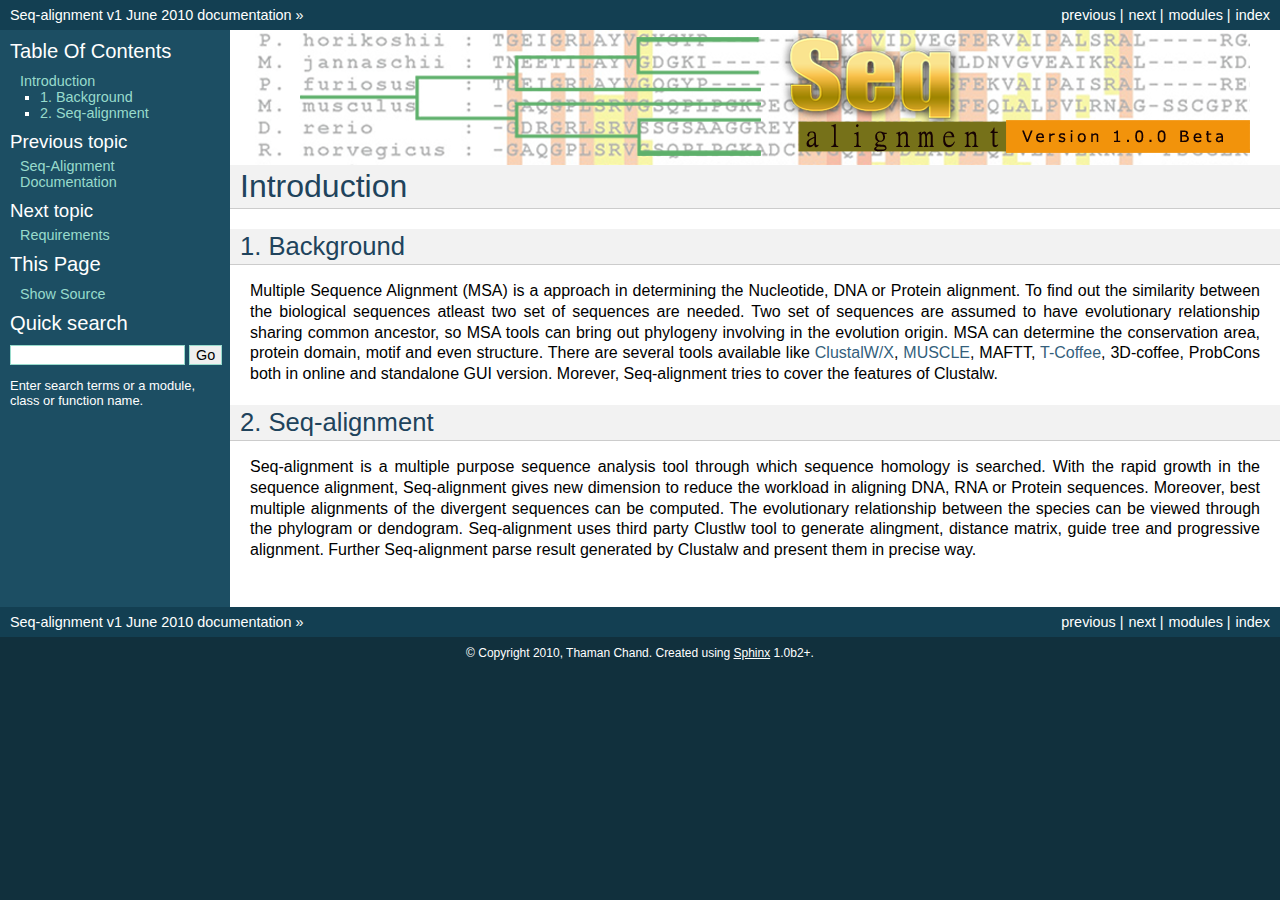
<file: Documentation/_build/html/overview.html>
<!DOCTYPE html PUBLIC "-//W3C//DTD XHTML 1.0 Transitional//EN"
  "http://www.w3.org/TR/xhtml1/DTD/xhtml1-transitional.dtd">

<html xmlns="http://www.w3.org/1999/xhtml">
  <head>
    <meta http-equiv="Content-Type" content="text/html; charset=utf-8" />
    
    <title>Introduction &mdash; Seq-alignment v1 June 2010 documentation</title>
    <link rel="stylesheet" href="_static/default.css" type="text/css" />
    <link rel="stylesheet" href="_static/pygments.css" type="text/css" />
    <script type="text/javascript">
      var DOCUMENTATION_OPTIONS = {
        URL_ROOT:    '',
        VERSION:     '1 June 2010',
        COLLAPSE_INDEX: false,
        FILE_SUFFIX: '.html',
        HAS_SOURCE:  true
      };
    </script>
    <script type="text/javascript" src="_static/jquery.js"></script>
    <script type="text/javascript" src="_static/underscore.js"></script>
    <script type="text/javascript" src="_static/doctools.js"></script>
    <link rel="top" title="Seq-alignment v1 June 2010 documentation" href="index.html" />
    <link rel="next" title="Requirements" href="system_requirement.html" />
    <link rel="prev" title="Seq-Alignment Documentation" href="index.html" /> 
  </head>
  <body>
    <div class="related">
      <h3>Navigation</h3>
      <ul>
        <li class="right" style="margin-right: 10px">
          <a href="genindex.html" title="General Index"
             accesskey="I">index</a></li>
        <li class="right" >
          <a href="py-modindex.html" title="Python Module Index"
             >modules</a> |</li>
        <li class="right" >
          <a href="system_requirement.html" title="Requirements"
             accesskey="N">next</a> |</li>
        <li class="right" >
          <a href="index.html" title="Seq-Alignment Documentation"
             accesskey="P">previous</a> |</li>
        <li><a href="index.html">Seq-alignment v1 June 2010 documentation</a> &raquo;</li> 
      </ul>
    </div>  

    <div class="document">
      <div class="documentwrapper">
        <div class="bodywrapper">
          <div class="body">
            
  <img alt="_images/header1.png" src="_images/header1.png" />
<div class="section" id="introduction">
<h1>Introduction<a class="headerlink" href="#introduction" title="Permalink to this headline">¶</a></h1>
<div class="section" id="background">
<h2>1. Background<a class="headerlink" href="#background" title="Permalink to this headline">¶</a></h2>
<p>Multiple Sequence Alignment (MSA) is a approach in determining the Nucleotide, DNA or Protein
alignment. To find out the similarity between the biological sequences atleast two set of sequences
are needed. Two set of sequences are assumed to have evolutionary relationship sharing common ancestor,
so MSA tools can bring out phylogeny involving in the evolution origin. MSA can determine the conservation
area, protein domain, motif and even structure. There are several tools available like <a class="reference external" href="http://www.ebi.ac.uk/Tools/clustalw2/">ClustalW/X</a>, <a class="reference external" href="http://www.drive5.com/muscle/">MUSCLE</a>, MAFTT,
<a class="reference external" href="http://tcoffee.vital-it.ch/cgi-bin/Tcoffee/tcoffee_cgi/index.cgi?stage1=1&amp;daction=TCOFFEE::Regular">T-Coffee</a>, 3D-coffee, ProbCons both in online and standalone GUI version. Morever, Seq-alignment tries to cover
the features of Clustalw.</p>
</div>
<div class="section" id="seq-alignment">
<h2>2. Seq-alignment<a class="headerlink" href="#seq-alignment" title="Permalink to this headline">¶</a></h2>
<p>Seq-alignment is a multiple purpose sequence analysis tool through which sequence homology
is searched. With the rapid growth in the sequence alignment, Seq-alignment gives new dimension
to reduce the workload in aligning DNA, RNA or Protein sequences.  Moreover, best multiple
alignments of the divergent sequences can be computed. The evolutionary relationship between
the species can be viewed through the phylogram or dendogram. Seq-alignment uses third party
Clustlw tool to generate alingment, distance matrix, guide tree and progressive alignment.
Further Seq-alignment parse result generated by Clustalw and present them in precise way.</p>
</div>
</div>


          </div>
        </div>
      </div>
      <div class="sphinxsidebar">
        <div class="sphinxsidebarwrapper">
  <h3><a href="index.html">Table Of Contents</a></h3>
  <ul>
<li><a class="reference internal" href="#">Introduction</a><ul>
<li><a class="reference internal" href="#background">1. Background</a></li>
<li><a class="reference internal" href="#seq-alignment">2. Seq-alignment</a></li>
</ul>
</li>
</ul>

  <h4>Previous topic</h4>
  <p class="topless"><a href="index.html"
                        title="previous chapter">Seq-Alignment Documentation</a></p>
  <h4>Next topic</h4>
  <p class="topless"><a href="system_requirement.html"
                        title="next chapter">Requirements</a></p>
  <h3>This Page</h3>
  <ul class="this-page-menu">
    <li><a href="_sources/overview.txt"
           rel="nofollow">Show Source</a></li>
  </ul>
<div id="searchbox" style="display: none">
  <h3>Quick search</h3>
    <form class="search" action="search.html" method="get">
      <input type="text" name="q" size="18" />
      <input type="submit" value="Go" />
      <input type="hidden" name="check_keywords" value="yes" />
      <input type="hidden" name="area" value="default" />
    </form>
    <p class="searchtip" style="font-size: 90%">
    Enter search terms or a module, class or function name.
    </p>
</div>
<script type="text/javascript">$('#searchbox').show(0);</script>
        </div>
      </div>
      <div class="clearer"></div>
    </div>
    <div class="related">
      <h3>Navigation</h3>
      <ul>
        <li class="right" style="margin-right: 10px">
          <a href="genindex.html" title="General Index"
             >index</a></li>
        <li class="right" >
          <a href="py-modindex.html" title="Python Module Index"
             >modules</a> |</li>
        <li class="right" >
          <a href="system_requirement.html" title="Requirements"
             >next</a> |</li>
        <li class="right" >
          <a href="index.html" title="Seq-Alignment Documentation"
             >previous</a> |</li>
        <li><a href="index.html">Seq-alignment v1 June 2010 documentation</a> &raquo;</li> 
      </ul>
    </div>
    <div class="footer">
        &copy; Copyright 2010, Thaman Chand.
      Created using <a href="http://sphinx.pocoo.org/">Sphinx</a> 1.0b2+.
    </div>
  </body>
</html>
</file>
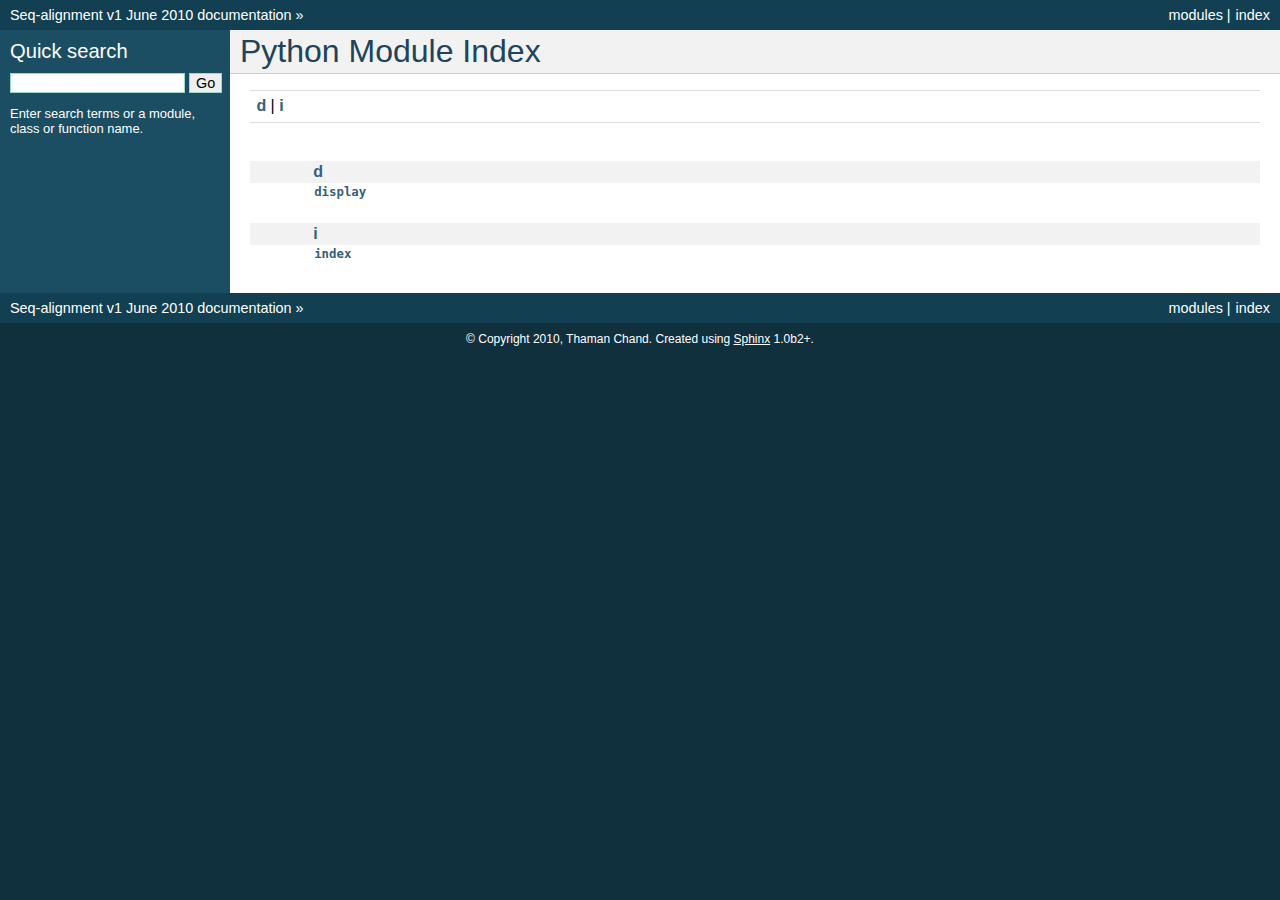
<file: Documentation/_build/html/py-modindex.html>
<!DOCTYPE html PUBLIC "-//W3C//DTD XHTML 1.0 Transitional//EN"
  "http://www.w3.org/TR/xhtml1/DTD/xhtml1-transitional.dtd">

<html xmlns="http://www.w3.org/1999/xhtml">
  <head>
    <meta http-equiv="Content-Type" content="text/html; charset=utf-8" />
    
    <title>Python Module Index &mdash; Seq-alignment v1 June 2010 documentation</title>
    <link rel="stylesheet" href="_static/default.css" type="text/css" />
    <link rel="stylesheet" href="_static/pygments.css" type="text/css" />
    <script type="text/javascript">
      var DOCUMENTATION_OPTIONS = {
        URL_ROOT:    '',
        VERSION:     '1 June 2010',
        COLLAPSE_INDEX: false,
        FILE_SUFFIX: '.html',
        HAS_SOURCE:  true
      };
    </script>
    <script type="text/javascript" src="_static/jquery.js"></script>
    <script type="text/javascript" src="_static/underscore.js"></script>
    <script type="text/javascript" src="_static/doctools.js"></script>
    <link rel="top" title="Seq-alignment v1 June 2010 documentation" href="index.html" />
 

    <script type="text/javascript">
      DOCUMENTATION_OPTIONS.COLLAPSE_INDEX = true;
    </script>


  </head>
  <body>
    <div class="related">
      <h3>Navigation</h3>
      <ul>
        <li class="right" style="margin-right: 10px">
          <a href="genindex.html" title="General Index"
             accesskey="I">index</a></li>
        <li class="right" >
          <a href="#" title="Python Module Index"
             >modules</a> |</li>
        <li><a href="index.html">Seq-alignment v1 June 2010 documentation</a> &raquo;</li> 
      </ul>
    </div>  

    <div class="document">
      <div class="documentwrapper">
        <div class="bodywrapper">
          <div class="body">
            

   <h1>Python Module Index</h1>

   <div class="modindex-jumpbox">
   <a href="#cap-d"><strong>d</strong></a> | 
   <a href="#cap-i"><strong>i</strong></a>
   </div>

   <table class="indextable modindextable" cellspacing="0" cellpadding="2">
     <tr class="pcap"><td></td><td>&nbsp;</td><td></td></tr>
     <tr class="cap"><td></td><td><a name="cap-d">
           <strong>d</strong></a></td><td></td></tr>
     <tr>
       <td></td>
       <td>
       <a href="api.html#module-display"><tt class="xref">display</tt></a></td><td>
       <em></em></td></tr>
     <tr class="pcap"><td></td><td>&nbsp;</td><td></td></tr>
     <tr class="cap"><td></td><td><a name="cap-i">
           <strong>i</strong></a></td><td></td></tr>
     <tr>
       <td></td>
       <td>
       <a href="api.html#module-index"><tt class="xref">index</tt></a></td><td>
       <em></em></td></tr>
   </table>


          </div>
        </div>
      </div>
      <div class="sphinxsidebar">
        <div class="sphinxsidebarwrapper">
<div id="searchbox" style="display: none">
  <h3>Quick search</h3>
    <form class="search" action="search.html" method="get">
      <input type="text" name="q" size="18" />
      <input type="submit" value="Go" />
      <input type="hidden" name="check_keywords" value="yes" />
      <input type="hidden" name="area" value="default" />
    </form>
    <p class="searchtip" style="font-size: 90%">
    Enter search terms or a module, class or function name.
    </p>
</div>
<script type="text/javascript">$('#searchbox').show(0);</script>
        </div>
      </div>
      <div class="clearer"></div>
    </div>
    <div class="related">
      <h3>Navigation</h3>
      <ul>
        <li class="right" style="margin-right: 10px">
          <a href="genindex.html" title="General Index"
             >index</a></li>
        <li class="right" >
          <a href="#" title="Python Module Index"
             >modules</a> |</li>
        <li><a href="index.html">Seq-alignment v1 June 2010 documentation</a> &raquo;</li> 
      </ul>
    </div>
    <div class="footer">
        &copy; Copyright 2010, Thaman Chand.
      Created using <a href="http://sphinx.pocoo.org/">Sphinx</a> 1.0b2+.
    </div>
  </body>
</html>
</file>
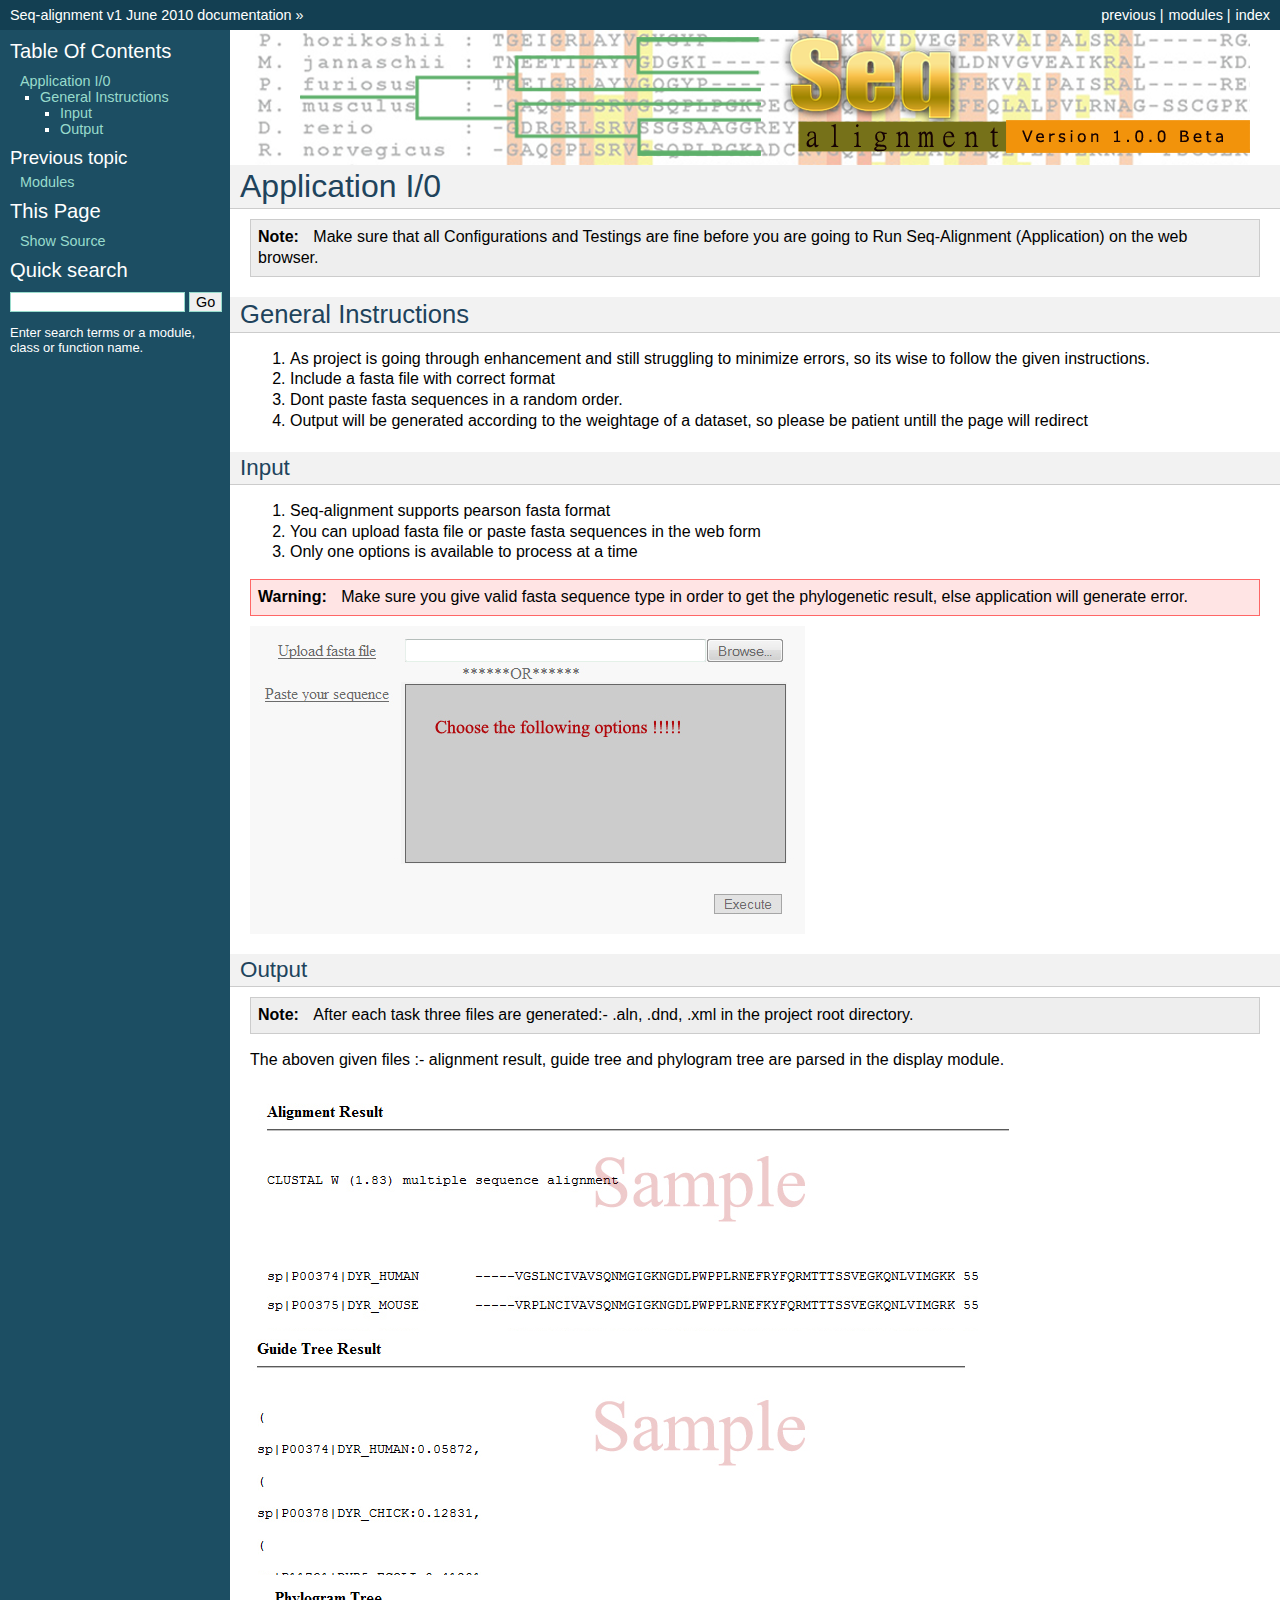
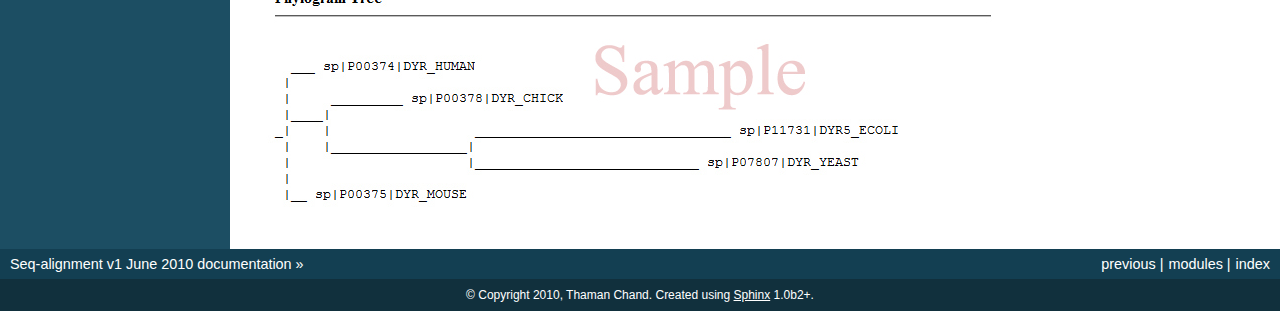
<file: Documentation/_build/html/runapp.html>
<!DOCTYPE html PUBLIC "-//W3C//DTD XHTML 1.0 Transitional//EN"
  "http://www.w3.org/TR/xhtml1/DTD/xhtml1-transitional.dtd">

<html xmlns="http://www.w3.org/1999/xhtml">
  <head>
    <meta http-equiv="Content-Type" content="text/html; charset=utf-8" />
    
    <title>Application I/0 &mdash; Seq-alignment v1 June 2010 documentation</title>
    <link rel="stylesheet" href="_static/default.css" type="text/css" />
    <link rel="stylesheet" href="_static/pygments.css" type="text/css" />
    <script type="text/javascript">
      var DOCUMENTATION_OPTIONS = {
        URL_ROOT:    '',
        VERSION:     '1 June 2010',
        COLLAPSE_INDEX: false,
        FILE_SUFFIX: '.html',
        HAS_SOURCE:  true
      };
    </script>
    <script type="text/javascript" src="_static/jquery.js"></script>
    <script type="text/javascript" src="_static/underscore.js"></script>
    <script type="text/javascript" src="_static/doctools.js"></script>
    <link rel="top" title="Seq-alignment v1 June 2010 documentation" href="index.html" />
    <link rel="prev" title="Modules" href="api.html" /> 
  </head>
  <body>
    <div class="related">
      <h3>Navigation</h3>
      <ul>
        <li class="right" style="margin-right: 10px">
          <a href="genindex.html" title="General Index"
             accesskey="I">index</a></li>
        <li class="right" >
          <a href="py-modindex.html" title="Python Module Index"
             >modules</a> |</li>
        <li class="right" >
          <a href="api.html" title="Modules"
             accesskey="P">previous</a> |</li>
        <li><a href="index.html">Seq-alignment v1 June 2010 documentation</a> &raquo;</li> 
      </ul>
    </div>  

    <div class="document">
      <div class="documentwrapper">
        <div class="bodywrapper">
          <div class="body">
            
  <img alt="_images/header1.png" src="_images/header1.png" />
<div class="section" id="application-i-0">
<h1>Application I/0<a class="headerlink" href="#application-i-0" title="Permalink to this headline">¶</a></h1>
<div class="admonition note">
<p class="first admonition-title">Note</p>
<p class="last">Make sure that all Configurations and Testings are fine before you are going to Run Seq-Alignment (Application)
on the web browser.</p>
</div>
<div class="section" id="general-instructions">
<h2>General Instructions<a class="headerlink" href="#general-instructions" title="Permalink to this headline">¶</a></h2>
<ol class="arabic simple">
<li>As project is going through enhancement and still struggling to minimize errors, so its wise to follow the given instructions.</li>
<li>Include a fasta file with correct format</li>
<li>Dont paste fasta sequences in a random order.</li>
<li>Output will be generated according to the weightage of a dataset, so please be patient untill the page will redirect</li>
</ol>
<div class="section" id="input">
<h3>Input<a class="headerlink" href="#input" title="Permalink to this headline">¶</a></h3>
<ol class="arabic simple">
<li>Seq-alignment supports pearson fasta format</li>
<li>You can upload fasta file or paste fasta sequences in the web form</li>
<li>Only one options is available to process at a time</li>
</ol>
<div class="admonition warning">
<p class="first admonition-title">Warning</p>
<p class="last">Make sure you give valid fasta sequence type in order to get the phylogenetic result, else application will
generate error.</p>
</div>
<img alt="_images/options.jpg" src="_images/options.jpg" />
</div>
<div class="section" id="output">
<h3>Output<a class="headerlink" href="#output" title="Permalink to this headline">¶</a></h3>
<div class="admonition note">
<p class="first admonition-title">Note</p>
<p class="last">After each task three files are generated:- .aln, .dnd, .xml in the project root directory.</p>
</div>
<p>The aboven given files :- alignment result, guide tree and phylogram tree are parsed in the display module.</p>
<img alt="_images/sample1.jpg" src="_images/sample1.jpg" />
<img alt="_images/sample2.jpg" src="_images/sample2.jpg" />
<img alt="_images/sample3.jpg" src="_images/sample3.jpg" />
</div>
</div>
</div>


          </div>
        </div>
      </div>
      <div class="sphinxsidebar">
        <div class="sphinxsidebarwrapper">
  <h3><a href="index.html">Table Of Contents</a></h3>
  <ul>
<li><a class="reference internal" href="#">Application I/0</a><ul>
<li><a class="reference internal" href="#general-instructions">General Instructions</a><ul>
<li><a class="reference internal" href="#input">Input</a></li>
<li><a class="reference internal" href="#output">Output</a></li>
</ul>
</li>
</ul>
</li>
</ul>

  <h4>Previous topic</h4>
  <p class="topless"><a href="api.html"
                        title="previous chapter">Modules</a></p>
  <h3>This Page</h3>
  <ul class="this-page-menu">
    <li><a href="_sources/runapp.txt"
           rel="nofollow">Show Source</a></li>
  </ul>
<div id="searchbox" style="display: none">
  <h3>Quick search</h3>
    <form class="search" action="search.html" method="get">
      <input type="text" name="q" size="18" />
      <input type="submit" value="Go" />
      <input type="hidden" name="check_keywords" value="yes" />
      <input type="hidden" name="area" value="default" />
    </form>
    <p class="searchtip" style="font-size: 90%">
    Enter search terms or a module, class or function name.
    </p>
</div>
<script type="text/javascript">$('#searchbox').show(0);</script>
        </div>
      </div>
      <div class="clearer"></div>
    </div>
    <div class="related">
      <h3>Navigation</h3>
      <ul>
        <li class="right" style="margin-right: 10px">
          <a href="genindex.html" title="General Index"
             >index</a></li>
        <li class="right" >
          <a href="py-modindex.html" title="Python Module Index"
             >modules</a> |</li>
        <li class="right" >
          <a href="api.html" title="Modules"
             >previous</a> |</li>
        <li><a href="index.html">Seq-alignment v1 June 2010 documentation</a> &raquo;</li> 
      </ul>
    </div>
    <div class="footer">
        &copy; Copyright 2010, Thaman Chand.
      Created using <a href="http://sphinx.pocoo.org/">Sphinx</a> 1.0b2+.
    </div>
  </body>
</html>
</file>
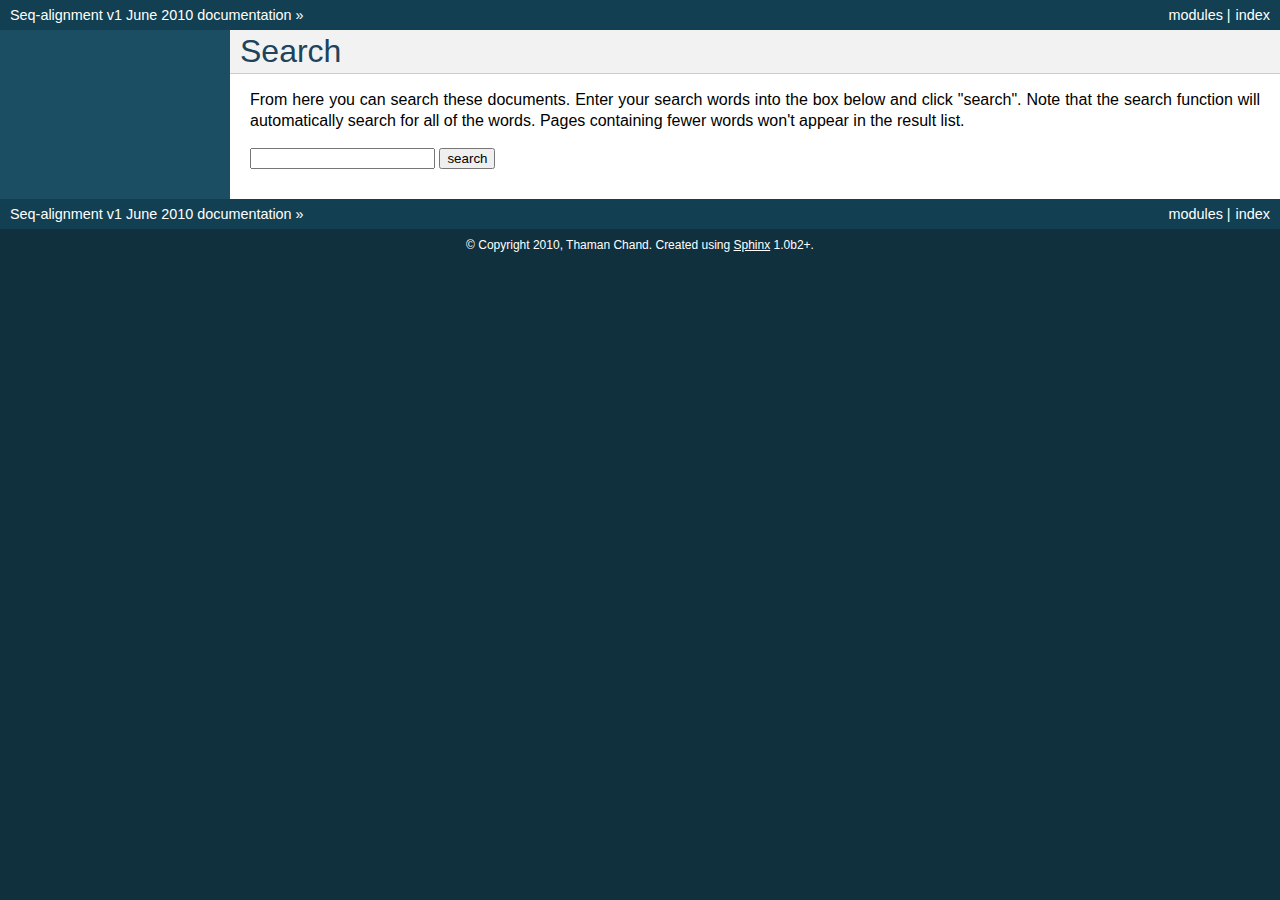
<file: Documentation/_build/html/search.html>
<!DOCTYPE html PUBLIC "-//W3C//DTD XHTML 1.0 Transitional//EN"
  "http://www.w3.org/TR/xhtml1/DTD/xhtml1-transitional.dtd">

<html xmlns="http://www.w3.org/1999/xhtml">
  <head>
    <meta http-equiv="Content-Type" content="text/html; charset=utf-8" />
    
    <title>Search &mdash; Seq-alignment v1 June 2010 documentation</title>
    <link rel="stylesheet" href="_static/default.css" type="text/css" />
    <link rel="stylesheet" href="_static/pygments.css" type="text/css" />
    <script type="text/javascript">
      var DOCUMENTATION_OPTIONS = {
        URL_ROOT:    '',
        VERSION:     '1 June 2010',
        COLLAPSE_INDEX: false,
        FILE_SUFFIX: '.html',
        HAS_SOURCE:  true
      };
    </script>
    <script type="text/javascript" src="_static/jquery.js"></script>
    <script type="text/javascript" src="_static/underscore.js"></script>
    <script type="text/javascript" src="_static/doctools.js"></script>
    <script type="text/javascript" src="_static/searchtools.js"></script>
    <link rel="top" title="Seq-alignment v1 June 2010 documentation" href="index.html" />
  <script type="text/javascript">
    jQuery(function() { Search.loadIndex("searchindex.js"); });
  </script>
   

  </head>
  <body>
    <div class="related">
      <h3>Navigation</h3>
      <ul>
        <li class="right" style="margin-right: 10px">
          <a href="genindex.html" title="General Index"
             accesskey="I">index</a></li>
        <li class="right" >
          <a href="py-modindex.html" title="Python Module Index"
             >modules</a> |</li>
        <li><a href="index.html">Seq-alignment v1 June 2010 documentation</a> &raquo;</li> 
      </ul>
    </div>  

    <div class="document">
      <div class="documentwrapper">
        <div class="bodywrapper">
          <div class="body">
            
  <h1 id="search-documentation">Search</h1>
  <div id="fallback" class="admonition warning">
  <script type="text/javascript">$('#fallback').hide();</script>
  <p>
    Please activate JavaScript to enable the search
    functionality.
  </p>
  </div>
  <p>
    From here you can search these documents. Enter your search
    words into the box below and click "search". Note that the search
    function will automatically search for all of the words. Pages
    containing fewer words won't appear in the result list.
  </p>
  <form action="" method="get">
    <input type="text" name="q" value="" />
    <input type="submit" value="search" />
    <span id="search-progress" style="padding-left: 10px"></span>
  </form>
  
  <div id="search-results">
  
  </div>

          </div>
        </div>
      </div>
      <div class="sphinxsidebar">
        <div class="sphinxsidebarwrapper">
        </div>
      </div>
      <div class="clearer"></div>
    </div>
    <div class="related">
      <h3>Navigation</h3>
      <ul>
        <li class="right" style="margin-right: 10px">
          <a href="genindex.html" title="General Index"
             >index</a></li>
        <li class="right" >
          <a href="py-modindex.html" title="Python Module Index"
             >modules</a> |</li>
        <li><a href="index.html">Seq-alignment v1 June 2010 documentation</a> &raquo;</li> 
      </ul>
    </div>
    <div class="footer">
        &copy; Copyright 2010, Thaman Chand.
      Created using <a href="http://sphinx.pocoo.org/">Sphinx</a> 1.0b2+.
    </div>
  </body>
</html>
</file>
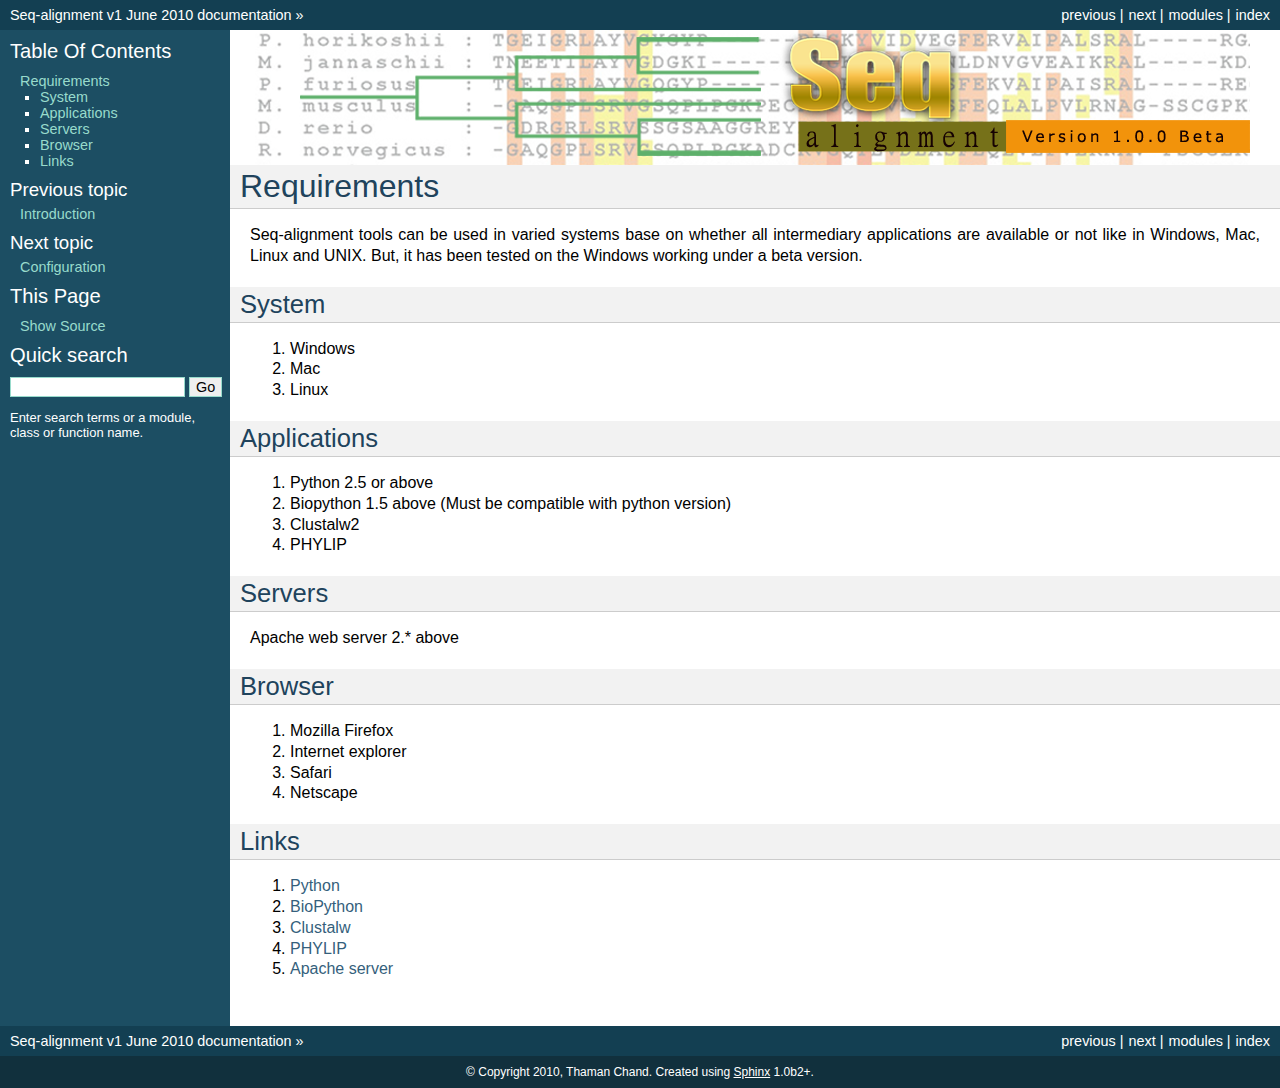
<file: Documentation/_build/html/system_requirement.html>
<!DOCTYPE html PUBLIC "-//W3C//DTD XHTML 1.0 Transitional//EN"
  "http://www.w3.org/TR/xhtml1/DTD/xhtml1-transitional.dtd">

<html xmlns="http://www.w3.org/1999/xhtml">
  <head>
    <meta http-equiv="Content-Type" content="text/html; charset=utf-8" />
    
    <title>Requirements &mdash; Seq-alignment v1 June 2010 documentation</title>
    <link rel="stylesheet" href="_static/default.css" type="text/css" />
    <link rel="stylesheet" href="_static/pygments.css" type="text/css" />
    <script type="text/javascript">
      var DOCUMENTATION_OPTIONS = {
        URL_ROOT:    '',
        VERSION:     '1 June 2010',
        COLLAPSE_INDEX: false,
        FILE_SUFFIX: '.html',
        HAS_SOURCE:  true
      };
    </script>
    <script type="text/javascript" src="_static/jquery.js"></script>
    <script type="text/javascript" src="_static/underscore.js"></script>
    <script type="text/javascript" src="_static/doctools.js"></script>
    <link rel="top" title="Seq-alignment v1 June 2010 documentation" href="index.html" />
    <link rel="next" title="Configuration" href="configuration.html" />
    <link rel="prev" title="Introduction" href="overview.html" /> 
  </head>
  <body>
    <div class="related">
      <h3>Navigation</h3>
      <ul>
        <li class="right" style="margin-right: 10px">
          <a href="genindex.html" title="General Index"
             accesskey="I">index</a></li>
        <li class="right" >
          <a href="py-modindex.html" title="Python Module Index"
             >modules</a> |</li>
        <li class="right" >
          <a href="configuration.html" title="Configuration"
             accesskey="N">next</a> |</li>
        <li class="right" >
          <a href="overview.html" title="Introduction"
             accesskey="P">previous</a> |</li>
        <li><a href="index.html">Seq-alignment v1 June 2010 documentation</a> &raquo;</li> 
      </ul>
    </div>  

    <div class="document">
      <div class="documentwrapper">
        <div class="bodywrapper">
          <div class="body">
            
  <img alt="_images/header1.png" src="_images/header1.png" />
<div class="section" id="requirements">
<h1>Requirements<a class="headerlink" href="#requirements" title="Permalink to this headline">¶</a></h1>
<p>Seq-alignment tools can be used in varied systems base on whether all intermediary applications
are available or not like in Windows, Mac, Linux and UNIX. But, it has been tested on the Windows
working under a beta version.</p>
<div class="section" id="system">
<h2>System<a class="headerlink" href="#system" title="Permalink to this headline">¶</a></h2>
<ol class="arabic simple">
<li>Windows</li>
<li>Mac</li>
<li>Linux</li>
</ol>
</div>
<div class="section" id="applications">
<h2>Applications<a class="headerlink" href="#applications" title="Permalink to this headline">¶</a></h2>
<ol class="arabic simple">
<li>Python 2.5 or above</li>
<li>Biopython 1.5 above (Must be compatible with python version)</li>
<li>Clustalw2</li>
<li>PHYLIP</li>
</ol>
</div>
<div class="section" id="servers">
<h2>Servers<a class="headerlink" href="#servers" title="Permalink to this headline">¶</a></h2>
<p>Apache web server 2.* above</p>
</div>
<div class="section" id="browser">
<h2>Browser<a class="headerlink" href="#browser" title="Permalink to this headline">¶</a></h2>
<ol class="arabic simple">
<li>Mozilla Firefox</li>
<li>Internet explorer</li>
<li>Safari</li>
<li>Netscape</li>
</ol>
</div>
<div class="section" id="links">
<h2>Links<a class="headerlink" href="#links" title="Permalink to this headline">¶</a></h2>
<ol class="arabic simple">
<li><a class="reference external" href="http://www.python.org/">Python</a></li>
<li><a class="reference external" href="http://www.biopython.org/">BioPython</a></li>
<li><a class="reference external" href="http://www.ebi.ac.uk/Tools/clustalw2/">Clustalw</a></li>
<li><a class="reference external" href="http://evolution.genetics.washington.edu/phylip.html">PHYLIP</a></li>
<li><a class="reference external" href="http://www.apache.org">Apache server</a></li>
</ol>
</div>
</div>


          </div>
        </div>
      </div>
      <div class="sphinxsidebar">
        <div class="sphinxsidebarwrapper">
  <h3><a href="index.html">Table Of Contents</a></h3>
  <ul>
<li><a class="reference internal" href="#">Requirements</a><ul>
<li><a class="reference internal" href="#system">System</a></li>
<li><a class="reference internal" href="#applications">Applications</a></li>
<li><a class="reference internal" href="#servers">Servers</a></li>
<li><a class="reference internal" href="#browser">Browser</a></li>
<li><a class="reference internal" href="#links">Links</a></li>
</ul>
</li>
</ul>

  <h4>Previous topic</h4>
  <p class="topless"><a href="overview.html"
                        title="previous chapter">Introduction</a></p>
  <h4>Next topic</h4>
  <p class="topless"><a href="configuration.html"
                        title="next chapter">Configuration</a></p>
  <h3>This Page</h3>
  <ul class="this-page-menu">
    <li><a href="_sources/system_requirement.txt"
           rel="nofollow">Show Source</a></li>
  </ul>
<div id="searchbox" style="display: none">
  <h3>Quick search</h3>
    <form class="search" action="search.html" method="get">
      <input type="text" name="q" size="18" />
      <input type="submit" value="Go" />
      <input type="hidden" name="check_keywords" value="yes" />
      <input type="hidden" name="area" value="default" />
    </form>
    <p class="searchtip" style="font-size: 90%">
    Enter search terms or a module, class or function name.
    </p>
</div>
<script type="text/javascript">$('#searchbox').show(0);</script>
        </div>
      </div>
      <div class="clearer"></div>
    </div>
    <div class="related">
      <h3>Navigation</h3>
      <ul>
        <li class="right" style="margin-right: 10px">
          <a href="genindex.html" title="General Index"
             >index</a></li>
        <li class="right" >
          <a href="py-modindex.html" title="Python Module Index"
             >modules</a> |</li>
        <li class="right" >
          <a href="configuration.html" title="Configuration"
             >next</a> |</li>
        <li class="right" >
          <a href="overview.html" title="Introduction"
             >previous</a> |</li>
        <li><a href="index.html">Seq-alignment v1 June 2010 documentation</a> &raquo;</li> 
      </ul>
    </div>
    <div class="footer">
        &copy; Copyright 2010, Thaman Chand.
      Created using <a href="http://sphinx.pocoo.org/">Sphinx</a> 1.0b2+.
    </div>
  </body>
</html>
</file>
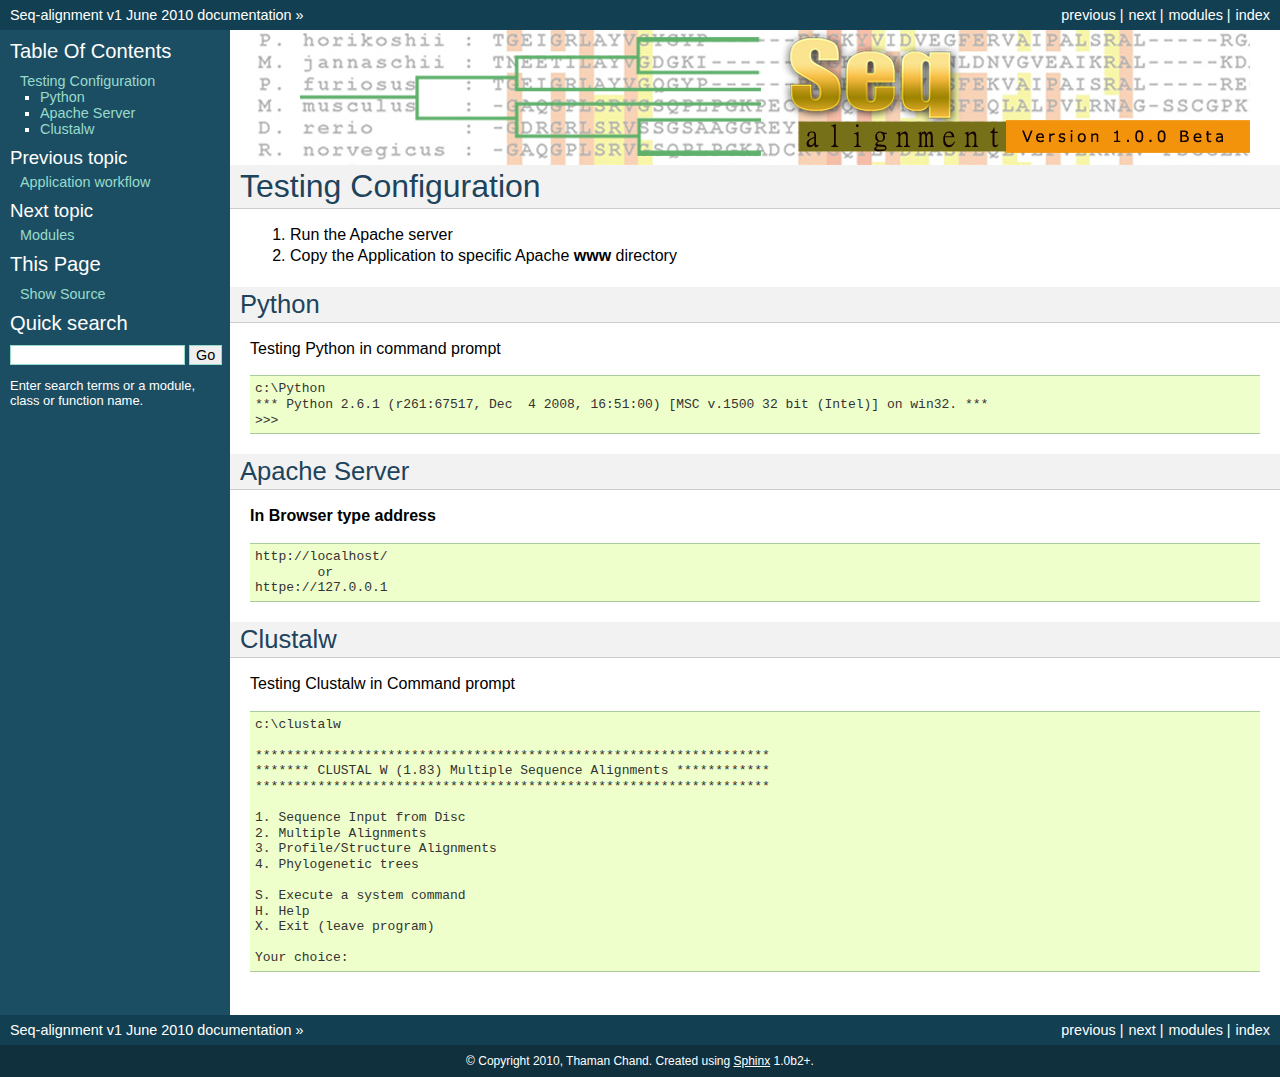
<file: Documentation/_build/html/testapp.html>
<!DOCTYPE html PUBLIC "-//W3C//DTD XHTML 1.0 Transitional//EN"
  "http://www.w3.org/TR/xhtml1/DTD/xhtml1-transitional.dtd">

<html xmlns="http://www.w3.org/1999/xhtml">
  <head>
    <meta http-equiv="Content-Type" content="text/html; charset=utf-8" />
    
    <title>Testing Configuration &mdash; Seq-alignment v1 June 2010 documentation</title>
    <link rel="stylesheet" href="_static/default.css" type="text/css" />
    <link rel="stylesheet" href="_static/pygments.css" type="text/css" />
    <script type="text/javascript">
      var DOCUMENTATION_OPTIONS = {
        URL_ROOT:    '',
        VERSION:     '1 June 2010',
        COLLAPSE_INDEX: false,
        FILE_SUFFIX: '.html',
        HAS_SOURCE:  true
      };
    </script>
    <script type="text/javascript" src="_static/jquery.js"></script>
    <script type="text/javascript" src="_static/underscore.js"></script>
    <script type="text/javascript" src="_static/doctools.js"></script>
    <link rel="top" title="Seq-alignment v1 June 2010 documentation" href="index.html" />
    <link rel="next" title="Modules" href="api.html" />
    <link rel="prev" title="Application workflow" href="appliwork.html" /> 
  </head>
  <body>
    <div class="related">
      <h3>Navigation</h3>
      <ul>
        <li class="right" style="margin-right: 10px">
          <a href="genindex.html" title="General Index"
             accesskey="I">index</a></li>
        <li class="right" >
          <a href="py-modindex.html" title="Python Module Index"
             >modules</a> |</li>
        <li class="right" >
          <a href="api.html" title="Modules"
             accesskey="N">next</a> |</li>
        <li class="right" >
          <a href="appliwork.html" title="Application workflow"
             accesskey="P">previous</a> |</li>
        <li><a href="index.html">Seq-alignment v1 June 2010 documentation</a> &raquo;</li> 
      </ul>
    </div>  

    <div class="document">
      <div class="documentwrapper">
        <div class="bodywrapper">
          <div class="body">
            
  <img alt="_images/header1.png" src="_images/header1.png" />
<div class="section" id="testing-configuration">
<h1>Testing Configuration<a class="headerlink" href="#testing-configuration" title="Permalink to this headline">¶</a></h1>
<ol class="arabic simple">
<li>Run the Apache server</li>
<li>Copy the Application to specific Apache <strong>www</strong> directory</li>
</ol>
<div class="section" id="python">
<h2>Python<a class="headerlink" href="#python" title="Permalink to this headline">¶</a></h2>
<p>Testing Python in command prompt</p>
<div class="highlight-python"><pre>c:\Python
*** Python 2.6.1 (r261:67517, Dec  4 2008, 16:51:00) [MSC v.1500 32 bit (Intel)] on win32. ***
&gt;&gt;&gt;</pre>
</div>
</div>
<div class="section" id="apache-server">
<h2>Apache Server<a class="headerlink" href="#apache-server" title="Permalink to this headline">¶</a></h2>
<p><strong>In Browser type address</strong></p>
<div class="highlight-python"><pre>http://localhost/
        or
httpe://127.0.0.1</pre>
</div>
</div>
<div class="section" id="clustalw">
<h2>Clustalw<a class="headerlink" href="#clustalw" title="Permalink to this headline">¶</a></h2>
<p>Testing Clustalw in Command prompt</p>
<div class="highlight-python"><pre>c:\clustalw

******************************************************************
******* CLUSTAL W (1.83) Multiple Sequence Alignments ************
******************************************************************

1. Sequence Input from Disc
2. Multiple Alignments
3. Profile/Structure Alignments
4. Phylogenetic trees

S. Execute a system command
H. Help
X. Exit (leave program)

Your choice:</pre>
</div>
</div>
</div>


          </div>
        </div>
      </div>
      <div class="sphinxsidebar">
        <div class="sphinxsidebarwrapper">
  <h3><a href="index.html">Table Of Contents</a></h3>
  <ul>
<li><a class="reference internal" href="#">Testing Configuration</a><ul>
<li><a class="reference internal" href="#python">Python</a></li>
<li><a class="reference internal" href="#apache-server">Apache Server</a></li>
<li><a class="reference internal" href="#clustalw">Clustalw</a></li>
</ul>
</li>
</ul>

  <h4>Previous topic</h4>
  <p class="topless"><a href="appliwork.html"
                        title="previous chapter">Application workflow</a></p>
  <h4>Next topic</h4>
  <p class="topless"><a href="api.html"
                        title="next chapter">Modules</a></p>
  <h3>This Page</h3>
  <ul class="this-page-menu">
    <li><a href="_sources/testapp.txt"
           rel="nofollow">Show Source</a></li>
  </ul>
<div id="searchbox" style="display: none">
  <h3>Quick search</h3>
    <form class="search" action="search.html" method="get">
      <input type="text" name="q" size="18" />
      <input type="submit" value="Go" />
      <input type="hidden" name="check_keywords" value="yes" />
      <input type="hidden" name="area" value="default" />
    </form>
    <p class="searchtip" style="font-size: 90%">
    Enter search terms or a module, class or function name.
    </p>
</div>
<script type="text/javascript">$('#searchbox').show(0);</script>
        </div>
      </div>
      <div class="clearer"></div>
    </div>
    <div class="related">
      <h3>Navigation</h3>
      <ul>
        <li class="right" style="margin-right: 10px">
          <a href="genindex.html" title="General Index"
             >index</a></li>
        <li class="right" >
          <a href="py-modindex.html" title="Python Module Index"
             >modules</a> |</li>
        <li class="right" >
          <a href="api.html" title="Modules"
             >next</a> |</li>
        <li class="right" >
          <a href="appliwork.html" title="Application workflow"
             >previous</a> |</li>
        <li><a href="index.html">Seq-alignment v1 June 2010 documentation</a> &raquo;</li> 
      </ul>
    </div>
    <div class="footer">
        &copy; Copyright 2010, Thaman Chand.
      Created using <a href="http://sphinx.pocoo.org/">Sphinx</a> 1.0b2+.
    </div>
  </body>
</html>
</file>
<file: Documentation/_build/html/_static/default.css>
/*
 * default.css_t
 * ~~~~~~~~~~~~~
 *
 * Sphinx stylesheet -- default theme.
 *
 * :copyright: Copyright 2007-2010 by the Sphinx team, see AUTHORS.
 * :license: BSD, see LICENSE for details.
 *
 */

@import url("basic.css");

/* -- page layout ----------------------------------------------------------- */

body {
    font-family: sans-serif;
    font-size: 100%;
    background-color: #11303d;
    color: #000;
    margin: 0;
    padding: 0;
}

div.document {
    background-color: #1c4e63;
}

div.documentwrapper {
    float: left;
    width: 100%;
}

div.bodywrapper {
    margin: 0 0 0 230px;
}

div.body {
    background-color: #ffffff;
    color: #000000;
    padding: 0 20px 30px 20px;
}

div.footer {
    color: #ffffff;
    width: 100%;
    padding: 9px 0 9px 0;
    text-align: center;
    font-size: 75%;
}

div.footer a {
    color: #ffffff;
    text-decoration: underline;
}

div.related {
    background-color: #133f52;
    line-height: 30px;
    color: #ffffff;
}

div.related a {
    color: #ffffff;
}

div.sphinxsidebar {
}

div.sphinxsidebar h3 {
    font-family: 'Trebuchet MS', sans-serif;
    color: #ffffff;
    font-size: 1.4em;
    font-weight: normal;
    margin: 0;
    padding: 0;
}

div.sphinxsidebar h3 a {
    color: #ffffff;
}

div.sphinxsidebar h4 {
    font-family: 'Trebuchet MS', sans-serif;
    color: #ffffff;
    font-size: 1.3em;
    font-weight: normal;
    margin: 5px 0 0 0;
    padding: 0;
}

div.sphinxsidebar p {
    color: #ffffff;
}

div.sphinxsidebar p.topless {
    margin: 5px 10px 10px 10px;
}

div.sphinxsidebar ul {
    margin: 10px;
    padding: 0;
    color: #ffffff;
}

div.sphinxsidebar a {
    color: #98dbcc;
}

div.sphinxsidebar input {
    border: 1px solid #98dbcc;
    font-family: sans-serif;
    font-size: 1em;
}


/* -- hyperlink styles ------------------------------------------------------ */

a {
    color: #355f7c;
    text-decoration: none;
}

a:visited {
    color: #355f7c;
    text-decoration: none;
}

a:hover {
    text-decoration: underline;
}



/* -- body styles ----------------------------------------------------------- */

div.body h1,
div.body h2,
div.body h3,
div.body h4,
div.body h5,
div.body h6 {
    font-family: 'Trebuchet MS', sans-serif;
    background-color: #f2f2f2;
    font-weight: normal;
    color: #20435c;
    border-bottom: 1px solid #ccc;
    margin: 20px -20px 10px -20px;
    padding: 3px 0 3px 10px;
}

div.body h1 { margin-top: 0; font-size: 200%; }
div.body h2 { font-size: 160%; }
div.body h3 { font-size: 140%; }
div.body h4 { font-size: 120%; }
div.body h5 { font-size: 110%; }
div.body h6 { font-size: 100%; }

a.headerlink {
    color: #c60f0f;
    font-size: 0.8em;
    padding: 0 4px 0 4px;
    text-decoration: none;
}

a.headerlink:hover {
    background-color: #c60f0f;
    color: white;
}

div.body p, div.body dd, div.body li {
    text-align: justify;
    line-height: 130%;
}

div.admonition p.admonition-title + p {
    display: inline;
}

div.admonition p {
    margin-bottom: 5px;
}

div.admonition pre {
    margin-bottom: 5px;
}

div.admonition ul, div.admonition ol {
    margin-bottom: 5px;
}

div.note {
    background-color: #eee;
    border: 1px solid #ccc;
}

div.seealso {
    background-color: #ffc;
    border: 1px solid #ff6;
}

div.topic {
    background-color: #eee;
}

div.warning {
    background-color: #ffe4e4;
    border: 1px solid #f66;
}

p.admonition-title {
    display: inline;
}

p.admonition-title:after {
    content: ":";
}

pre {
    padding: 5px;
    background-color: #eeffcc;
    color: #333333;
    line-height: 120%;
    border: 1px solid #ac9;
    border-left: none;
    border-right: none;
}

tt {
    background-color: #ecf0f3;
    padding: 0 1px 0 1px;
    font-size: 0.95em;
}

th {
    background-color: #ede;
}

.warning tt {
    background: #efc2c2;
}

.note tt {
    background: #d6d6d6;
}

.viewcode-back {
    font-family: sans-serif;
}

div.viewcode-block:target {
    background-color: #f4debf;
    border-top: 1px solid #ac9;
    border-bottom: 1px solid #ac9;
}
</file>
<file: Documentation/_build/html/_static/pygments.css>
.hll { background-color: #ffffcc }
.c { color: #408090; font-style: italic } /* Comment */
.err { border: 1px solid #FF0000 } /* Error */
.k { color: #007020; font-weight: bold } /* Keyword */
.o { color: #666666 } /* Operator */
.cm { color: #408090; font-style: italic } /* Comment.Multiline */
.cp { color: #007020 } /* Comment.Preproc */
.c1 { color: #408090; font-style: italic } /* Comment.Single */
.cs { color: #408090; background-color: #fff0f0 } /* Comment.Special */
.gd { color: #A00000 } /* Generic.Deleted */
.ge { font-style: italic } /* Generic.Emph */
.gr { color: #FF0000 } /* Generic.Error */
.gh { color: #000080; font-weight: bold } /* Generic.Heading */
.gi { color: #00A000 } /* Generic.Inserted */
.go { color: #303030 } /* Generic.Output */
.gp { color: #c65d09; font-weight: bold } /* Generic.Prompt */
.gs { font-weight: bold } /* Generic.Strong */
.gu { color: #800080; font-weight: bold } /* Generic.Subheading */
.gt { color: #0040D0 } /* Generic.Traceback */
.kc { color: #007020; font-weight: bold } /* Keyword.Constant */
.kd { color: #007020; font-weight: bold } /* Keyword.Declaration */
.kn { color: #007020; font-weight: bold } /* Keyword.Namespace */
.kp { color: #007020 } /* Keyword.Pseudo */
.kr { color: #007020; font-weight: bold } /* Keyword.Reserved */
.kt { color: #902000 } /* Keyword.Type */
.m { color: #208050 } /* Literal.Number */
.s { color: #4070a0 } /* Literal.String */
.na { color: #4070a0 } /* Name.Attribute */
.nb { color: #007020 } /* Name.Builtin */
.nc { color: #0e84b5; font-weight: bold } /* Name.Class */
.no { color: #60add5 } /* Name.Constant */
.nd { color: #555555; font-weight: bold } /* Name.Decorator */
.ni { color: #d55537; font-weight: bold } /* Name.Entity */
.ne { color: #007020 } /* Name.Exception */
.nf { color: #06287e } /* Name.Function */
.nl { color: #002070; font-weight: bold } /* Name.Label */
.nn { color: #0e84b5; font-weight: bold } /* Name.Namespace */
.nt { color: #062873; font-weight: bold } /* Name.Tag */
.nv { color: #bb60d5 } /* Name.Variable */
.ow { color: #007020; font-weight: bold } /* Operator.Word */
.w { color: #bbbbbb } /* Text.Whitespace */
.mf { color: #208050 } /* Literal.Number.Float */
.mh { color: #208050 } /* Literal.Number.Hex */
.mi { color: #208050 } /* Literal.Number.Integer */
.mo { color: #208050 } /* Literal.Number.Oct */
.sb { color: #4070a0 } /* Literal.String.Backtick */
.sc { color: #4070a0 } /* Literal.String.Char */
.sd { color: #4070a0; font-style: italic } /* Literal.String.Doc */
.s2 { color: #4070a0 } /* Literal.String.Double */
.se { color: #4070a0; font-weight: bold } /* Literal.String.Escape */
.sh { color: #4070a0 } /* Literal.String.Heredoc */
.si { color: #70a0d0; font-style: italic } /* Literal.String.Interpol */
.sx { color: #c65d09 } /* Literal.String.Other */
.sr { color: #235388 } /* Literal.String.Regex */
.s1 { color: #4070a0 } /* Literal.String.Single */
.ss { color: #517918 } /* Literal.String.Symbol */
.bp { color: #007020 } /* Name.Builtin.Pseudo */
.vc { color: #bb60d5 } /* Name.Variable.Class */
.vg { color: #bb60d5 } /* Name.Variable.Global */
.vi { color: #bb60d5 } /* Name.Variable.Instance */
.il { color: #208050 } /* Literal.Number.Integer.Long */
</file>
